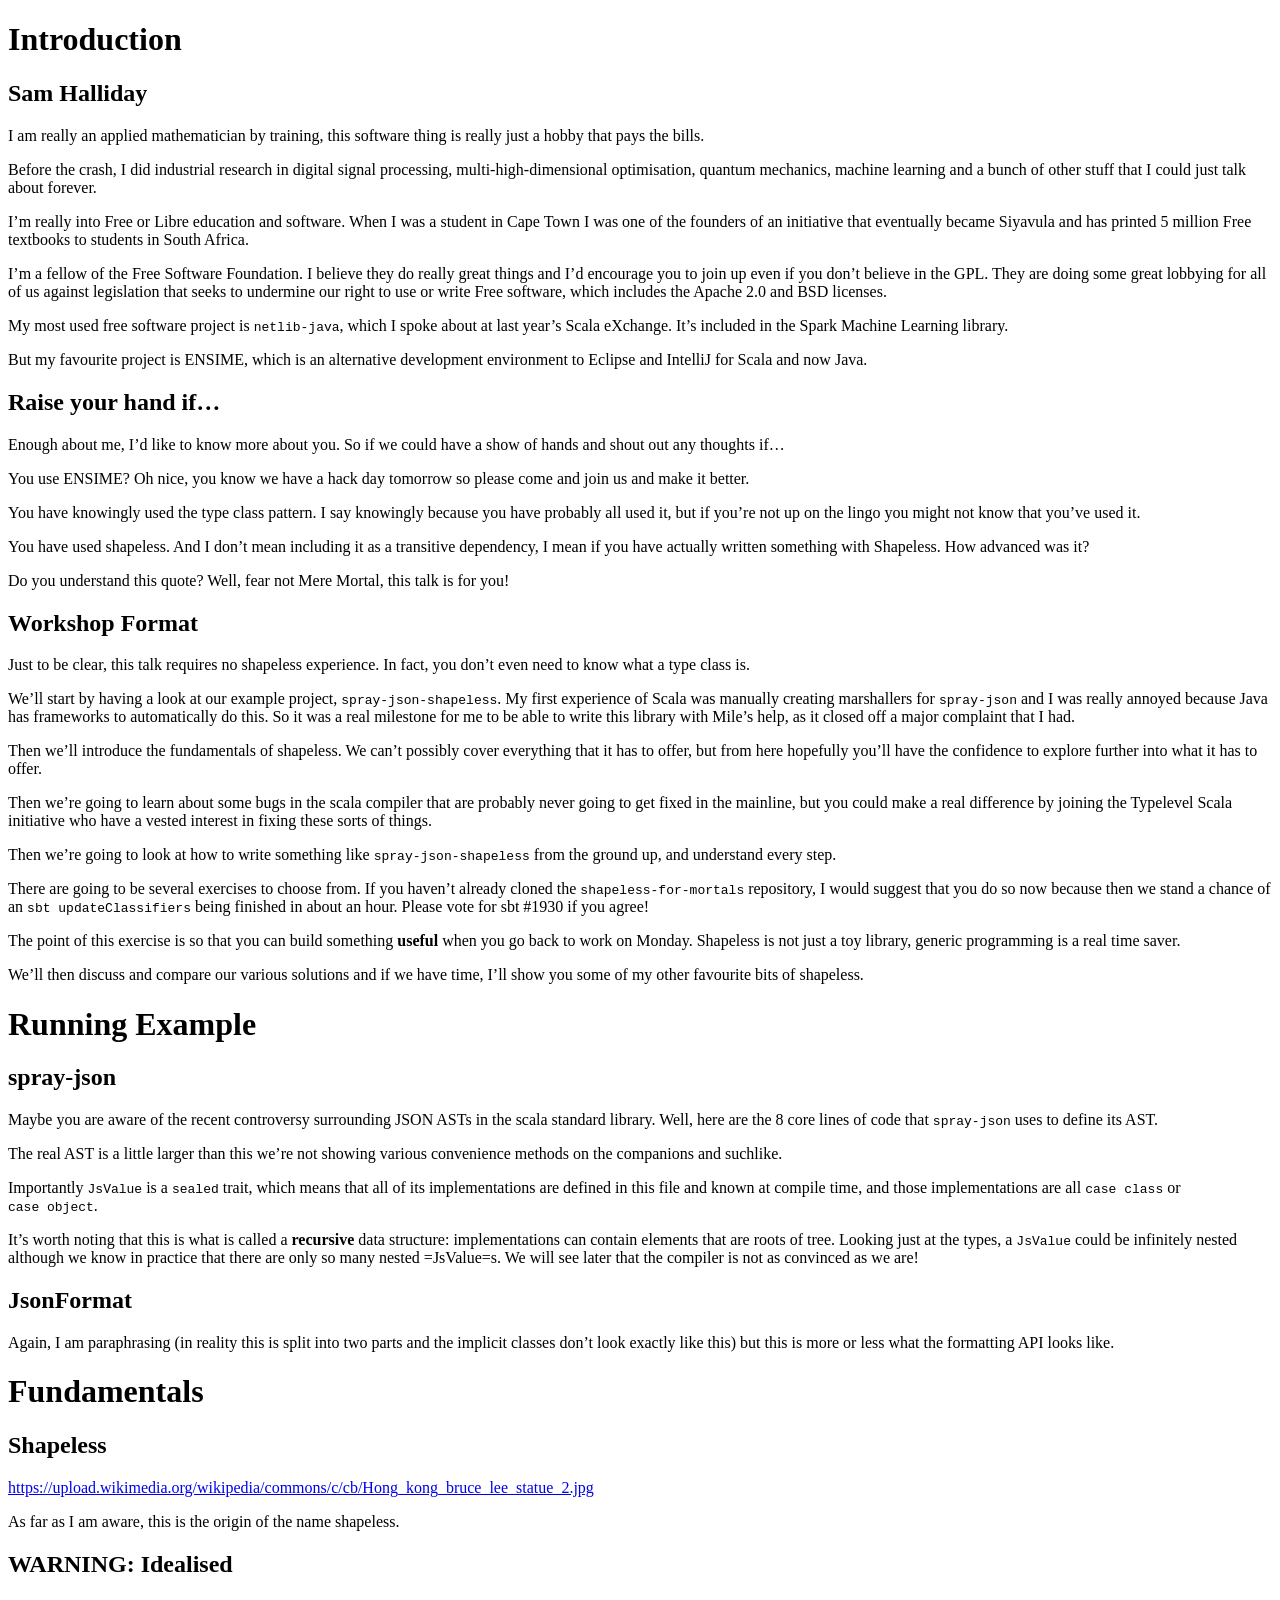
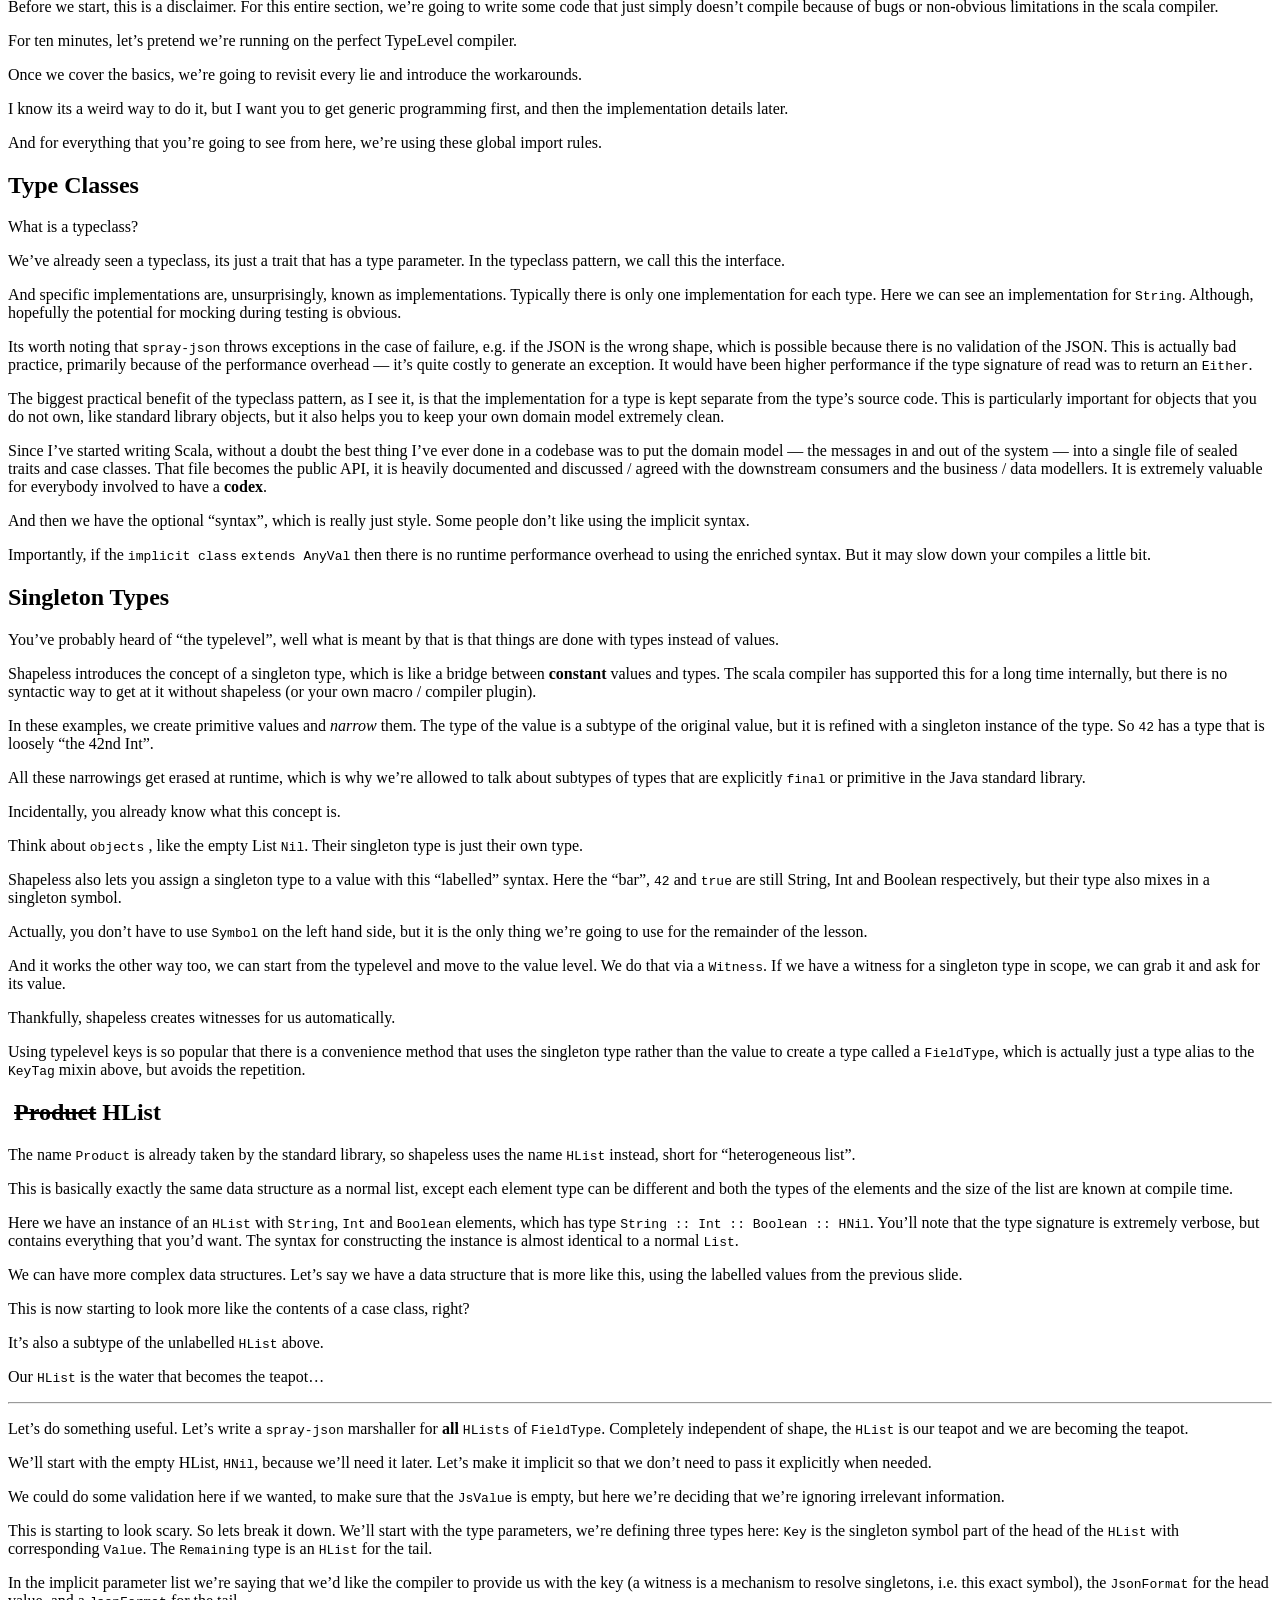
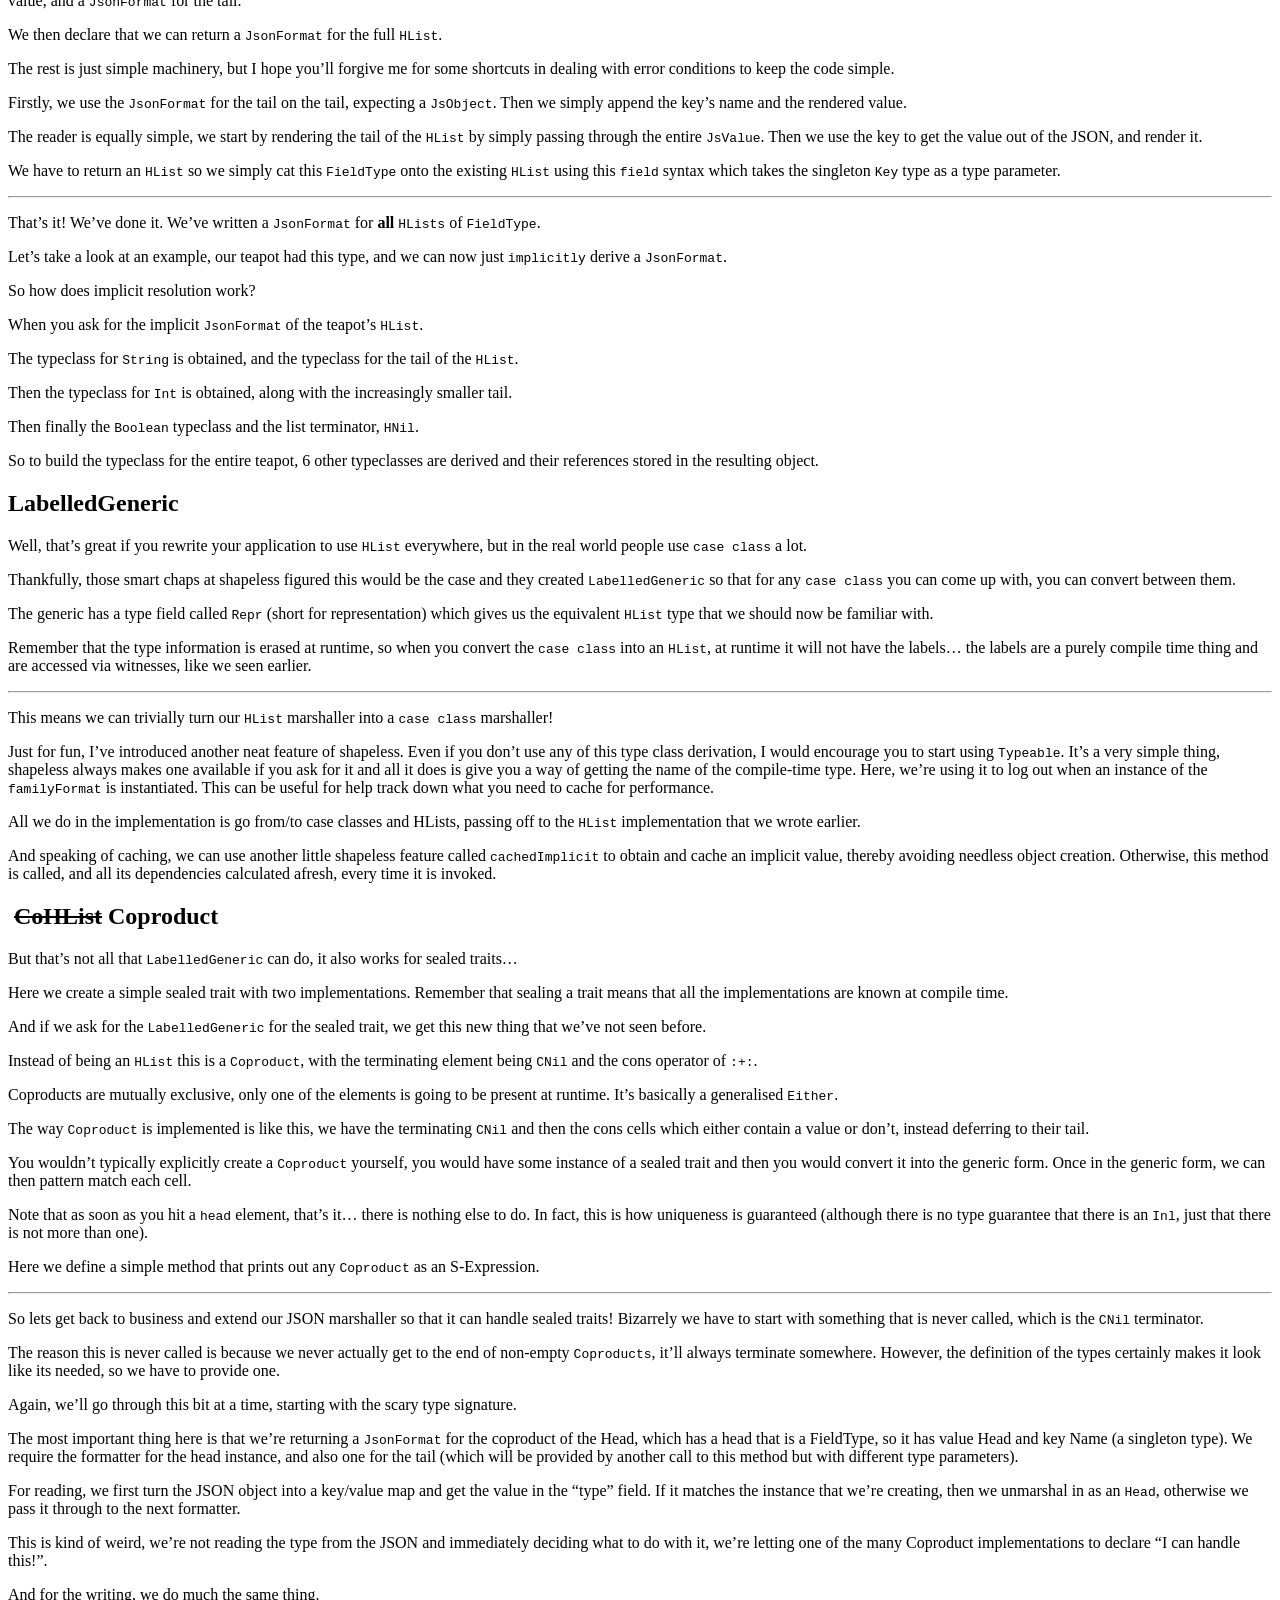
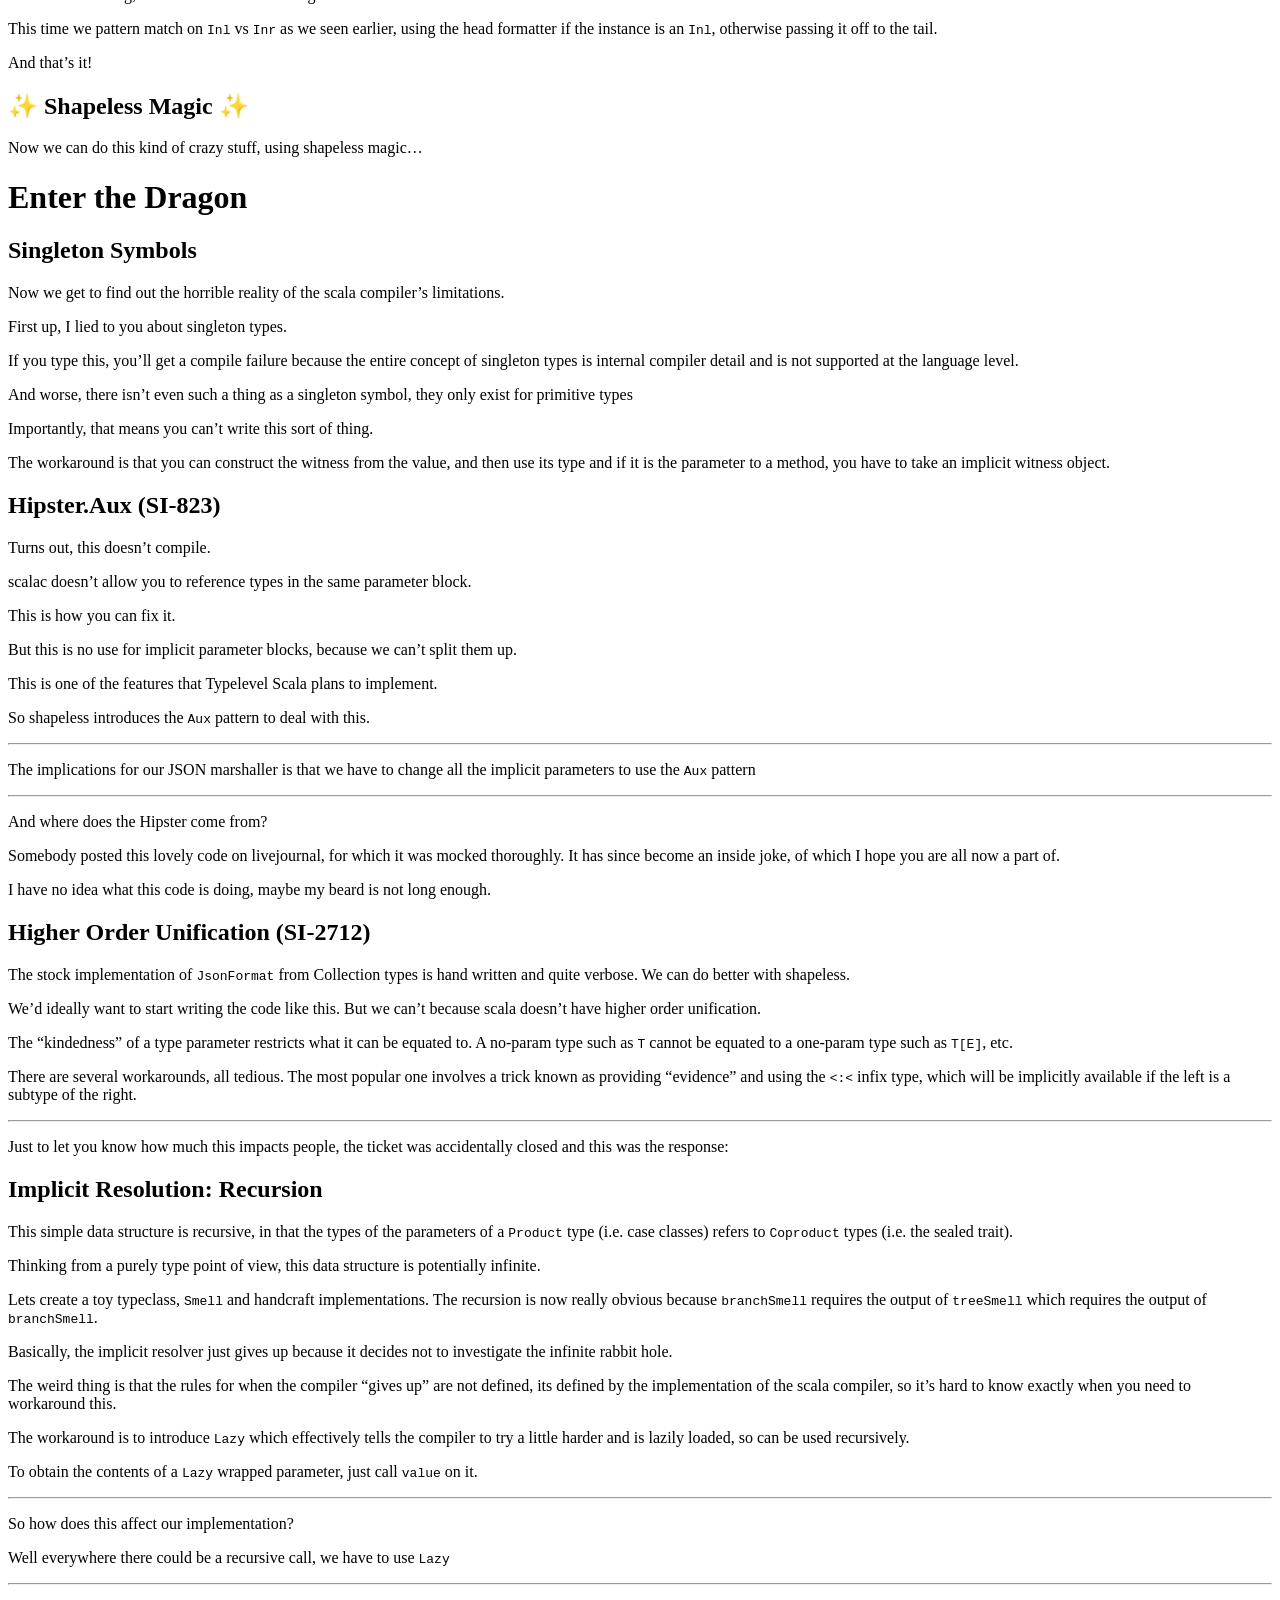
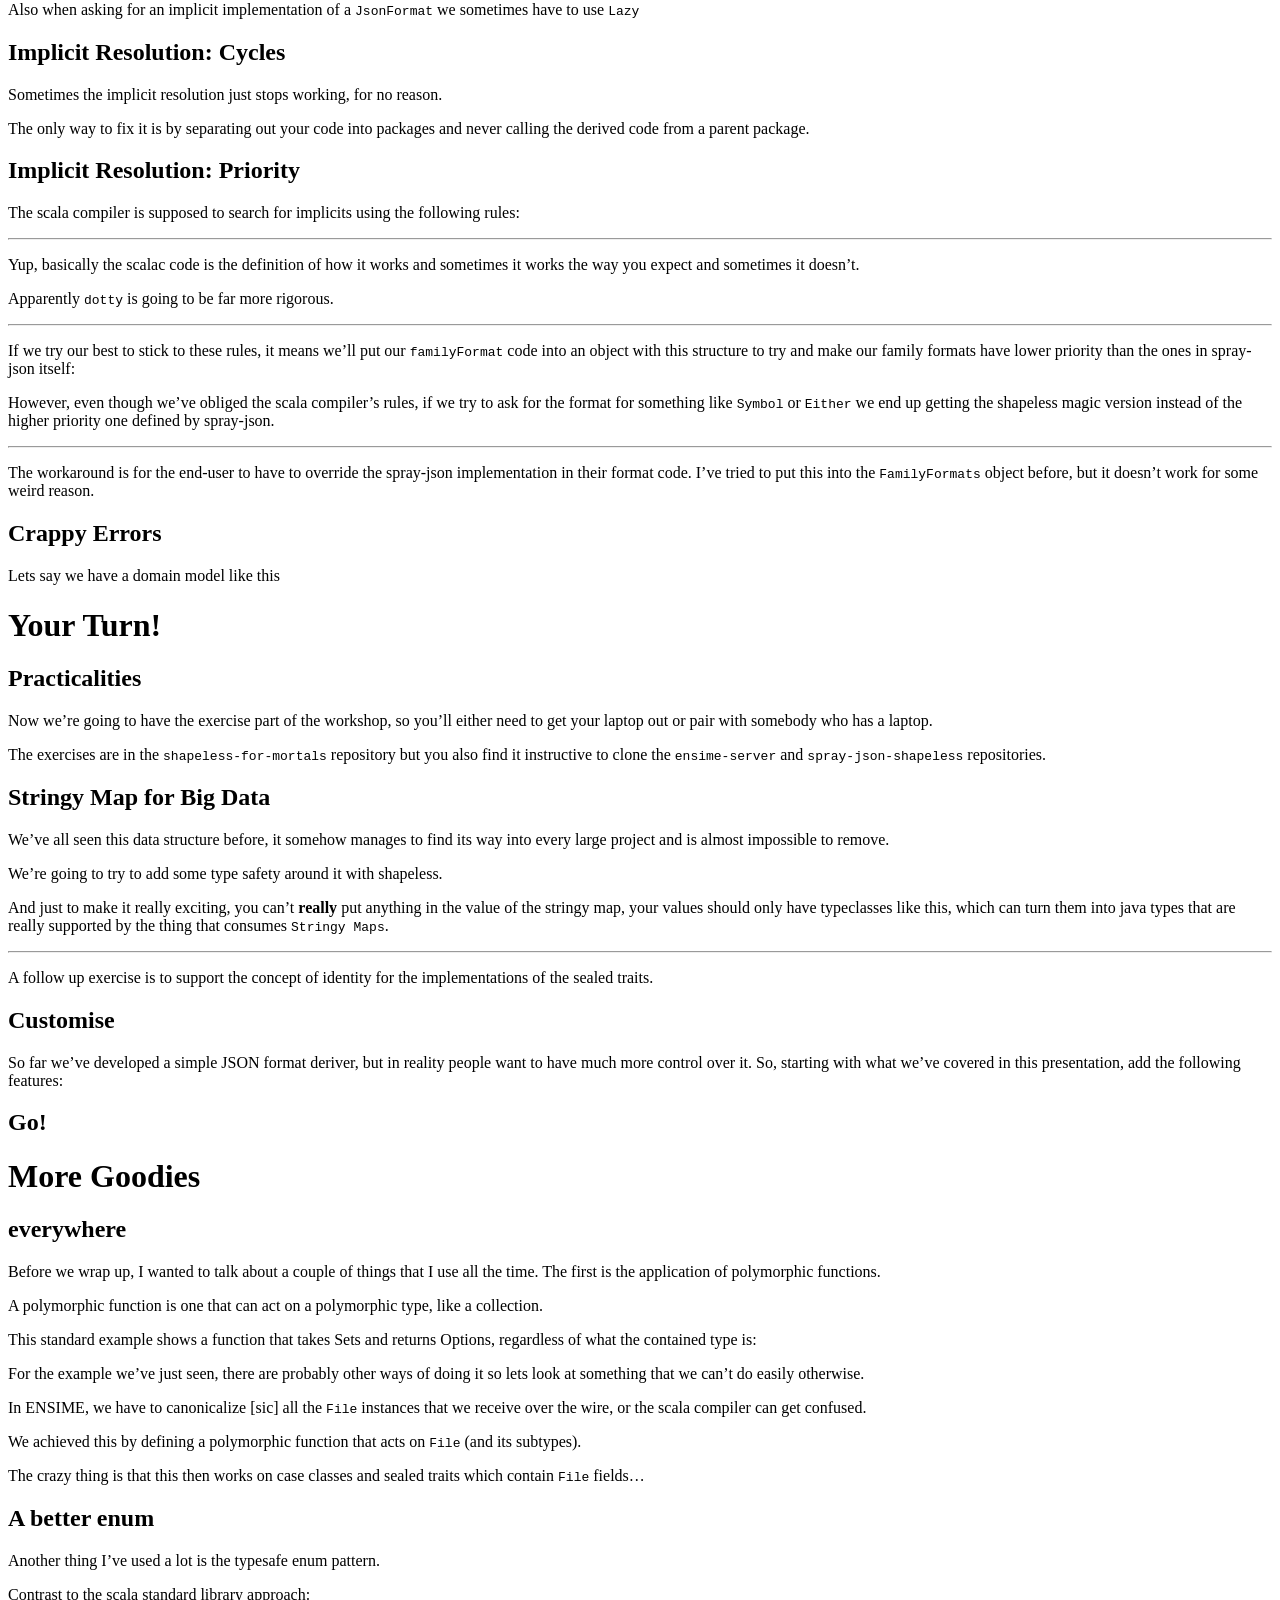
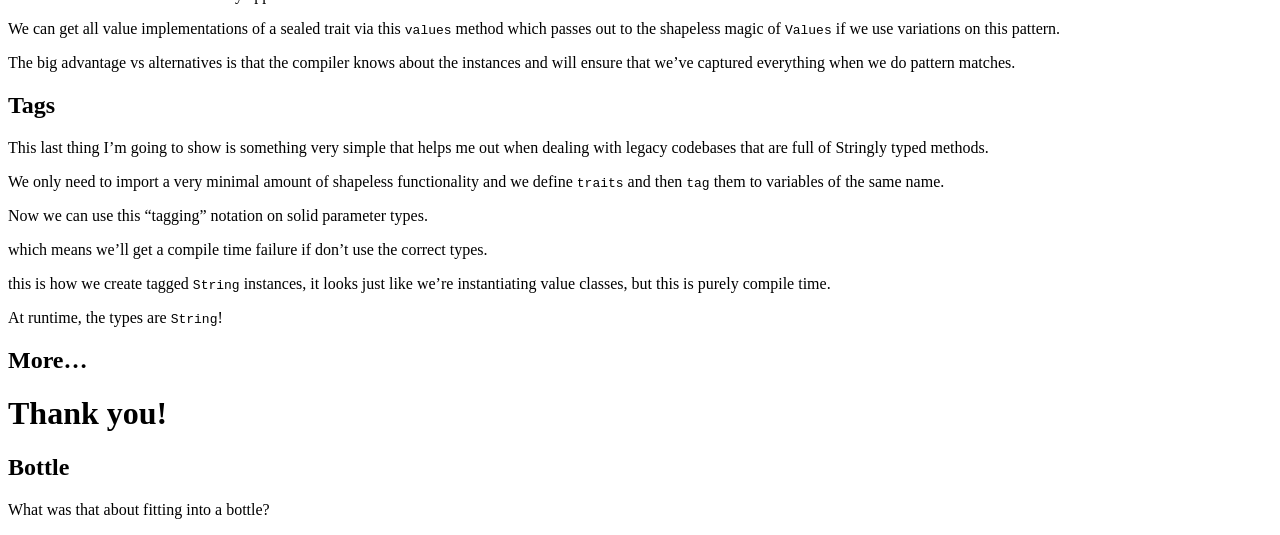
<file: scalax-shapeless-mortals-notes.html>
<!DOCTYPE html PUBLIC "-//W3C//DTD XHTML 1.0 Transitional//EN" "http://www.w3.org/TR/xhtml1/DTD/xhtml1-transitional.dtd">
<html xmlns="http://www.w3.org/1999/xhtml">
<head>
  <meta http-equiv="Content-Type" content="text/html; charset=utf-8" />
  <meta http-equiv="Content-Style-Type" content="text/css" />
  <meta name="generator" content="pandoc" />
  <meta name="author" content="Sam Halliday" />
  <title>Shapeless for Mortals</title>
  <style type="text/css">code{white-space: pre;}</style>
  <style type="text/css">
div.sourceCode { overflow-x: auto; }
table.sourceCode, tr.sourceCode, td.lineNumbers, td.sourceCode {
  margin: 0; padding: 0; vertical-align: baseline; border: none; }
table.sourceCode { width: 100%; line-height: 100%; }
td.lineNumbers { text-align: right; padding-right: 4px; padding-left: 4px; background-color: #dddddd; }
td.sourceCode { padding-left: 5px; }
code > span.kw { font-weight: bold; } /* Keyword */
code > span.dt { color: #800000; } /* DataType */
code > span.dv { color: #0000ff; } /* DecVal */
code > span.bn { color: #0000ff; } /* BaseN */
code > span.fl { color: #800080; } /* Float */
code > span.ch { color: #ff00ff; } /* Char */
code > span.st { color: #dd0000; } /* String */
code > span.co { color: #808080; font-style: italic; } /* Comment */
code > span.al { color: #00ff00; font-weight: bold; } /* Alert */
code > span.fu { color: #000080; } /* Function */
code > span.er { color: #ff0000; font-weight: bold; } /* Error */
code > span.wa { color: #ff0000; font-weight: bold; } /* Warning */
code > span.cn { color: #000000; } /* Constant */
code > span.sc { color: #ff00ff; } /* SpecialChar */
code > span.vs { color: #dd0000; } /* VerbatimString */
code > span.ss { color: #dd0000; } /* SpecialString */
code > span.im { } /* Import */
code > span.va { } /* Variable */
code > span.cf { } /* ControlFlow */
code > span.op { } /* Operator */
code > span.bu { } /* BuiltIn */
code > span.ex { } /* Extension */
code > span.pp { font-weight: bold; } /* Preprocessor */
code > span.at { } /* Attribute */
code > span.do { color: #808080; font-style: italic; } /* Documentation */
code > span.an { color: #808080; font-weight: bold; font-style: italic; } /* Annotation */
code > span.cv { color: #808080; font-weight: bold; font-style: italic; } /* CommentVar */
code > span.in { color: #808080; font-weight: bold; font-style: italic; } /* Information */
  </style>
</head>
<body>
<div id="header">
<h1 class="title">Shapeless for Mortals</h1>
<h2 class="author">Sam Halliday</h2>
<h3 class="date">Scala eXchange 2015</h3>
</div>
<h1 id="introduction">Introduction</h1>
<h2 id="sam-halliday-fommil">Sam Halliday <code>@fommil</code></h2>
<div class="notes">
<p>I am really an applied mathematician by training, this software thing is really just a hobby that pays the bills.</p>
<p>Before the crash, I did industrial research in digital signal processing, multi-high-dimensional optimisation, quantum mechanics, machine learning and a bunch of other stuff that I could just talk about forever.</p>
<p>I’m really into Free or Libre education and software. When I was a student in Cape Town I was one of the founders of an initiative that eventually became Siyavula and has printed 5 million Free textbooks to students in South Africa.</p>
<p>I’m a fellow of the Free Software Foundation. I believe they do really great things and I’d encourage you to join up even if you don’t believe in the GPL. They are doing some great lobbying for all of us against legislation that seeks to undermine our right to use or write Free software, which includes the Apache 2.0 and BSD licenses.</p>
<p>My most used free software project is <code>netlib-java</code>, which I spoke about at last year’s Scala eXchange. It’s included in the Spark Machine Learning library.</p>
<p>But my favourite project is ENSIME, which is an alternative development environment to Eclipse and IntelliJ for Scala and now Java.</p>
</div>
<ul>
<li>Chartered Mathematician
<ul>
<li>DSP, optimisation, quantum, machine learning, etc</li>
</ul></li>
<li>Free (Libre) Education and Software
<ul>
<li>5mil textbooks in South Africa (Siyavula)</li>
<li>FSF Fellow (they fight for BSD / Apache too!)</li>
<li><code>netlib-java</code> (underpinning Spark ML)</li>
<li>ENSIME core developer</li>
</ul></li>
</ul>
<h2 id="raise-your-hand-if">Raise your hand if…</h2>
<div class="notes">
<p>Enough about me, I’d like to know more about you. So if we could have a show of hands and shout out any thoughts if…</p>
<p>You use ENSIME? Oh nice, you know we have a hack day tomorrow so please come and join us and make it better.</p>
<p>You have knowingly used the type class pattern. I say knowingly because you have probably all used it, but if you’re not up on the lingo you might not know that you’ve used it.</p>
<p>You have used shapeless. And I don’t mean including it as a transitive dependency, I mean if you have actually written something with Shapeless. How advanced was it?</p>
<p>Do you understand this quote? Well, fear not Mere Mortal, this talk is for you!</p>
</div>
<ul>
<li>you use ENSIME
<ul>
<li>hack day tomorrow!</li>
</ul></li>
<li>you have knowingly used the type class pattern</li>
<li>you have used Shapeless
<ul>
<li>experienced users, see me after class</li>
</ul></li>
<li>you understand:
<ul>
<li>“<em>A free monad is a free object relative to a forgetful functor whose domain is a category of minds.</em>”</li>
<li><strong>Mere Mortal</strong>, this talk is for you!</li>
</ul></li>
</ul>
<h2 id="workshop-format">Workshop Format</h2>
<div class="notes">
<p>Just to be clear, this talk requires no shapeless experience. In fact, you don’t even need to know what a type class is.</p>
<p>We’ll start by having a look at our example project, <code>spray-json-shapeless</code>. My first experience of Scala was manually creating marshallers for <code>spray-json</code> and I was really annoyed because Java has frameworks to automatically do this. So it was a real milestone for me to be able to write this library with Mile’s help, as it closed off a major complaint that I had.</p>
<p>Then we’ll introduce the fundamentals of shapeless. We can’t possibly cover everything that it has to offer, but from here hopefully you’ll have the confidence to explore further into what it has to offer.</p>
<p>Then we’re going to learn about some bugs in the scala compiler that are probably never going to get fixed in the mainline, but you could make a real difference by joining the Typelevel Scala initiative who have a vested interest in fixing these sorts of things.</p>
<p>Then we’re going to look at how to write something like <code>spray-json-shapeless</code> from the ground up, and understand every step.</p>
<p>There are going to be several exercises to choose from. If you haven’t already cloned the <code>shapeless-for-mortals</code> repository, I would suggest that you do so now because then we stand a chance of an <code>sbt updateClassifiers</code> being finished in about an hour. Please vote for sbt #1930 if you agree!</p>
<p>The point of this exercise is so that you can build something <strong>useful</strong> when you go back to work on Monday. Shapeless is not just a toy library, generic programming is a real time saver.</p>
<p>We’ll then discuss and compare our various solutions and if we have time, I’ll show you some of my other favourite bits of shapeless.</p>
</div>
<p><strong>No shapeless experience required</strong></p>
<ol>
<li>Running example: <code>spray-json</code>
<ul>
<li><a href="https://github.com/spray/spray-json" class="uri">https://github.com/spray/spray-json</a></li>
<li><a href="https://github.com/fommil/spray-json-shapeless" class="uri">https://github.com/fommil/spray-json-shapeless</a></li>
</ul></li>
<li>Shapeless fundamentals</li>
<li><code>scala-compiler</code> workarounds
<ul>
<li><a href="https://github.com/typelevel/scala" class="uri">https://github.com/typelevel/scala</a></li>
</ul></li>
<li><code>spray-json-shapeless</code> step by step</li>
<li>Exercise!
<ul>
<li><a href="https://github.com/fommil/shapeless-for-mortals" class="uri">https://github.com/fommil/shapeless-for-mortals</a></li>
</ul></li>
<li>Discuss solutions</li>
<li>More shapeless</li>
</ol>
<h1 id="running-example">Running Example</h1>
<h2 id="spray-json">spray-json</h2>
<div class="notes">
<p>Maybe you are aware of the recent controversy surrounding JSON ASTs in the scala standard library. Well, here are the 8 core lines of code that <code>spray-json</code> uses to define its AST.</p>
<p>The real AST is a little larger than this we’re not showing various convenience methods on the companions and suchlike.</p>
<p>Importantly <code>JsValue</code> is a <code>sealed</code> trait, which means that all of its implementations are defined in this file and known at compile time, and those implementations are all <code>case class</code> or <code>case object</code>.</p>
<p>It’s worth noting that this is what is called a <strong>recursive</strong> data structure: implementations can contain elements that are roots of tree. Looking just at the types, a <code>JsValue</code> could be infinitely nested although we know in practice that there are only so many nested =JsValue=s. We will see later that the compiler is not as convinced as we are!</p>
</div>
<div class="sourceCode"><pre class="sourceCode scala"><code class="sourceCode scala"><span class="co">// note &quot;sealed&quot;</span>
<span class="kw">sealed</span> <span class="kw">abstract</span> <span class="kw">class</span> JsValue

<span class="co">// note case classes or case objects</span>
<span class="co">// note recursive types</span>
<span class="kw">case</span> <span class="kw">class</span> <span class="fu">JsObject</span>(fields: Map[String, JsValue]) <span class="kw">extends</span> JsValue
<span class="kw">case</span> <span class="kw">class</span> <span class="fu">JsArray</span>(elements: Vector[JsValue]) <span class="kw">extends</span> JsValue
<span class="kw">case</span> <span class="kw">class</span> <span class="fu">JsString</span>(value: String) <span class="kw">extends</span> JsValue
<span class="kw">case</span> <span class="kw">class</span> <span class="fu">JsNumber</span>(value: BigDecimal) <span class="kw">extends</span> JsValue

<span class="kw">sealed</span> <span class="kw">trait</span> JsBoolean <span class="kw">extends</span> JsValue
<span class="kw">case</span> <span class="kw">object</span> JsTrue <span class="kw">extends</span> JsBoolean
<span class="kw">case</span> <span class="kw">object</span> JsFalse <span class="kw">extends</span> JsBoolean

<span class="kw">case</span> <span class="kw">object</span> JsNull <span class="kw">extends</span> JsValue</code></pre></div>
<h2 id="jsonformat">JsonFormat</h2>
<div class="notes">
<p>Again, I am paraphrasing (in reality this is split into two parts and the implicit classes don’t look exactly like this) but this is more or less what the formatting API looks like.</p>
</div>
<div class="sourceCode"><pre class="sourceCode scala"><code class="sourceCode scala">@<span class="fu">implicitNotFound</span>(msg = <span class="st">&quot;Cannot find JsonFormat type class for ${T}&quot;</span>)
<span class="kw">trait</span> JsonFormat[T] {
  <span class="kw">def</span> <span class="fu">read</span>(json: JsValue): T
  <span class="kw">def</span> <span class="fu">write</span>(obj: T): JsValue
}

<span class="kw">implicit</span> <span class="kw">class</span> EnrichedAny[T](any: T) {
  <span class="kw">def</span> <span class="fu">toJson</span>(<span class="kw">implicit</span> f: JsonFormat[T]): JsValue = f.<span class="fu">write</span>(any)
}

<span class="kw">implicit</span> <span class="kw">class</span> <span class="fu">EnrichedJsValue</span>(v: JsValue) {
  <span class="kw">def</span> convertTo[T](<span class="kw">implicit</span> f: JsonFormat[T]): T = f.<span class="fu">read</span>(v)
}</code></pre></div>
<h1 id="fundamentals">Fundamentals</h1>
<h2 id="shapeless">Shapeless</h2>
<script type="text/javascript">
document.getElementById('shapeless').setAttribute("data-background-image", "./images/brucelee.jpg");
</script>

<div class="notes">
<p><a href="https://upload.wikimedia.org/wikipedia/commons/c/cb/Hong_kong_bruce_lee_statue_2.jpg" class="uri">https://upload.wikimedia.org/wikipedia/commons/c/cb/Hong_kong_bruce_lee_statue_2.jpg</a></p>
<p>As far as I am aware, this is the origin of the name shapeless.</p>
</div>
<p>“Empty your mind, be formless.<br />
<strong>Shapeless</strong>, like water.<br />
If you put water into a cup, it becomes the cup.<br />
If you put water into a bottle, it becomes the bottle.<br />
If you put water into a teapot, it becomes the teapot.<br />
Water can flow and it can crash.<br />
Become like water my friend.&quot;<br />
– Bruce Lee</p>
<h2 id="warning-idealised">WARNING: Idealised</h2>
<div class="notes">
<p>Before we start, this is a disclaimer. For this entire section, we’re going to write some code that just simply doesn’t compile because of bugs or non-obvious limitations in the scala compiler.</p>
<p>For ten minutes, let’s pretend we’re running on the perfect TypeLevel compiler.</p>
<p>Once we cover the basics, we’re going to revisit every lie and introduce the workarounds.</p>
<p>I know its a weird way to do it, but I want you to get generic programming first, and then the implementation details later.</p>
</div>
<ul>
<li>some code does <strong>not</strong> compile</li>
<li>bugs / limitations of <code>scala-compiler</code></li>
<li>for 10 mins, we’re running TypeLevel <code>scalac</code> 3.0</li>
<li>coming next: workarounds</li>
</ul>
<p>. . .</p>
<div class="notes">
<p>And for everything that you’re going to see from here, we’re using these global import rules.</p>
</div>
<div class="sourceCode"><pre class="sourceCode scala"><code class="sourceCode scala">
<span class="kw">import</span> shapeless.<span class="fu">_</span>, labelled.<span class="fu">_</span>, syntax.<span class="fu">singleton</span>.<span class="fu">_</span>
</code></pre></div>
<h2 id="type-classes">Type Classes</h2>
<div class="notes">
<p>What is a typeclass?</p>
<p>We’ve already seen a typeclass, its just a trait that has a type parameter. In the typeclass pattern, we call this the interface.</p>
</div>
<div class="sourceCode"><pre class="sourceCode scala"><code class="sourceCode scala"><span class="kw">trait</span> JsonFormat[T] {
  <span class="kw">def</span> <span class="fu">read</span>(json: JsValue): T
  <span class="kw">def</span> <span class="fu">write</span>(obj: T): JsValue
}</code></pre></div>
<p>. . .</p>
<div class="notes">
<p>And specific implementations are, unsurprisingly, known as implementations. Typically there is only one implementation for each type. Here we can see an implementation for <code>String</code>. Although, hopefully the potential for mocking during testing is obvious.</p>
<p>Its worth noting that <code>spray-json</code> throws exceptions in the case of failure, e.g. if the JSON is the wrong shape, which is possible because there is no validation of the JSON. This is actually bad practice, primarily because of the performance overhead — it’s quite costly to generate an exception. It would have been higher performance if the type signature of read was to return an <code>Either</code>.</p>
<p>The biggest practical benefit of the typeclass pattern, as I see it, is that the implementation for a type is kept separate from the type’s source code. This is particularly important for objects that you do not own, like standard library objects, but it also helps you to keep your own domain model extremely clean.</p>
<p>Since I’ve started writing Scala, without a doubt the best thing I’ve ever done in a codebase was to put the domain model — the messages in and out of the system — into a single file of sealed traits and case classes. That file becomes the public API, it is heavily documented and discussed / agreed with the downstream consumers and the business / data modellers. It is extremely valuable for everybody involved to have a <strong>codex</strong>.</p>
</div>
<div class="sourceCode"><pre class="sourceCode scala"><code class="sourceCode scala"><span class="kw">implicit</span> <span class="kw">object</span> StringJsonFormat <span class="kw">extends</span> JsonFormat[String] {
  <span class="kw">def</span> <span class="fu">read</span>(value: JsValue) = value <span class="kw">match</span> {
    <span class="kw">case</span> <span class="fu">JsString</span>(x) =&gt; x
    <span class="kw">case</span> other =&gt; <span class="kw">throw</span> <span class="kw">new</span> <span class="fu">DeserializationError</span>(other) <span class="co">// sic</span>
  } <span class="co">// Either[String, T]</span>
  <span class="kw">def</span> <span class="fu">write</span>(x: String) = <span class="fu">JsString</span>(x)
}</code></pre></div>
<p>. . .</p>
<div class="notes">
<p>And then we have the optional “syntax”, which is really just style. Some people don’t like using the implicit syntax.</p>
<p>Importantly, if the <code>implicit class</code> <code>extends AnyVal</code> then there is no runtime performance overhead to using the enriched syntax. But it may slow down your compiles a little bit.</p>
</div>
<div class="sourceCode"><pre class="sourceCode scala"><code class="sourceCode scala"><span class="kw">implicit</span> <span class="kw">class</span> EnrichedAny[T](<span class="kw">val</span> any: T) <span class="kw">extends</span> AnyVal {
  <span class="kw">def</span> <span class="fu">toJson</span>(<span class="kw">implicit</span> f: JsonFormat[T]): JsValue = f.<span class="fu">write</span>(any)
}

<span class="kw">implicit</span> <span class="kw">class</span> <span class="fu">EnrichedJsValue</span>(<span class="kw">val</span> v: JsValue) <span class="kw">extends</span> AnyVal {
  <span class="kw">def</span> convertTo[T](<span class="kw">implicit</span> f: JsonFormat[T]): T = f.<span class="fu">read</span>(v)
}</code></pre></div>
<h2 id="singleton-types">Singleton Types</h2>
<div class="notes">
<p>You’ve probably heard of “the typelevel”, well what is meant by that is that things are done with types instead of values.</p>
<p>Shapeless introduces the concept of a singleton type, which is like a bridge between <strong>constant</strong> values and types. The scala compiler has supported this for a long time internally, but there is no syntactic way to get at it without shapeless (or your own macro / compiler plugin).</p>
<p>In these examples, we create primitive values and <em>narrow</em> them. The type of the value is a subtype of the original value, but it is refined with a singleton instance of the type. So <code>42</code> has a type that is loosely “the 42nd Int”.</p>
<p>All these narrowings get erased at runtime, which is why we’re allowed to talk about subtypes of types that are explicitly <code>final</code> or primitive in the Java standard library.</p>
</div>
<div class="sourceCode"><pre class="sourceCode scala"><code class="sourceCode scala"><span class="st">&quot;bar&quot;</span>.<span class="fu">narrow</span> : String(<span class="st">&quot;bar&quot;</span>) <span class="co">// &lt;: String</span>
<span class="fl">42.</span>narrow    : Int(<span class="dv">42</span>)       <span class="co">// &lt;: Int</span>
&#39;foo.<span class="fu">narrow</span>  : Symbol(&#39;foo)  <span class="co">// &lt;: Symbol</span>
<span class="kw">true</span>.<span class="fu">narrow</span>  : Boolean(<span class="kw">true</span>) <span class="co">// &lt;: Boolean</span></code></pre></div>
<p>. . .</p>
<div class="notes">
<p>Incidentally, you already know what this concept is.</p>
<p>Think about <code>objects</code> , like the empty List <code>Nil</code>. Their singleton type is just their own type.</p>
</div>
<div class="sourceCode"><pre class="sourceCode scala"><code class="sourceCode scala">Nil.<span class="fu">narrow</span>   : Nil.<span class="fu">type</span></code></pre></div>
<p>. . .</p>
<div class="notes">
<p>Shapeless also lets you assign a singleton type to a value with this “labelled” syntax. Here the “bar”, <code>42</code> and <code>true</code> are still String, Int and Boolean respectively, but their type also mixes in a singleton symbol.</p>
<p>Actually, you don’t have to use <code>Symbol</code> on the left hand side, but it is the only thing we’re going to use for the remainder of the lesson.</p>
</div>
<div class="sourceCode"><pre class="sourceCode scala"><code class="sourceCode scala">&#39;a -&gt;&gt; <span class="st">&quot;bar&quot;</span> : String  <span class="kw">with</span> KeyTag[Symbol(&#39;a), String]
&#39;b -&gt;&gt; <span class="dv">42</span>    : Int     <span class="kw">with</span> KeyTag[Symbol(&#39;b), Int]
&#39;c -&gt;&gt; <span class="kw">true</span>  : Boolean <span class="kw">with</span> KeyTag[Symbol(&#39;c), Boolean]</code></pre></div>
<p>. . .</p>
<div class="notes">
<p>And it works the other way too, we can start from the typelevel and move to the value level. We do that via a <code>Witness</code>. If we have a witness for a singleton type in scope, we can grab it and ask for its value.</p>
<p>Thankfully, shapeless creates witnesses for us automatically.</p>
</div>
<div class="sourceCode"><pre class="sourceCode scala"><code class="sourceCode scala"><span class="kw">val</span> foo    = implicitly[Witness[String(<span class="st">&quot;foo&quot;</span>)]].<span class="fu">value</span>  : String(<span class="st">&quot;foo&quot;</span>)
<span class="kw">val</span> answer = implicitly[Witness[Int(<span class="dv">42</span>]]].<span class="fu">value</span>        : Int(<span class="dv">42</span>)</code></pre></div>
<p>. . .</p>
<div class="notes">
<p>Using typelevel keys is so popular that there is a convenience method that uses the singleton type rather than the value to create a type called a <code>FieldType</code>, which is actually just a type alias to the <code>KeyTag</code> mixin above, but avoids the repetition.</p>
</div>
<div class="sourceCode"><pre class="sourceCode scala"><code class="sourceCode scala">field[Symbol(&#39;a)](<span class="st">&quot;bar&quot;</span>) : FieldType[Symbol(&#39;a), String]  <span class="co">// &lt;: String</span>
field[Symbol(&#39;b)](<span class="dv">42</span>)    : FieldType[Symbol(&#39;b), Int]     <span class="co">// &lt;: Int</span>
field[Symbol(&#39;c)](<span class="kw">true</span>)  : FieldType[Symbol(&#39;c), Boolean] <span class="co">// &lt;: Boolean</span></code></pre></div>
<h2 id="product-hlist">​ <del>Product</del> HList</h2>
<div class="notes">
<p>The name <code>Product</code> is already taken by the standard library, so shapeless uses the name <code>HList</code> instead, short for “heterogeneous list”.</p>
<p>This is basically exactly the same data structure as a normal list, except each element type can be different and both the types of the elements and the size of the list are known at compile time.</p>
<p>Here we have an instance of an <code>HList</code> with <code>String</code>, <code>Int</code> and <code>Boolean</code> elements, which has type <code>String :: Int :: Boolean :: HNil</code>. You’ll note that the type signature is extremely verbose, but contains everything that you’d want. The syntax for constructing the instance is almost identical to a normal <code>List</code>.</p>
</div>
<div class="sourceCode"><pre class="sourceCode scala"><code class="sourceCode scala"><span class="st">&quot;hello&quot;</span> :: <span class="dv">13</span> :: <span class="kw">true</span> :: HNil
                              : String :: Int :: Boolean :: HNil</code></pre></div>
<p>. . .</p>
<div class="notes">
<p>We can have more complex data structures. Let’s say we have a data structure that is more like this, using the labelled values from the previous slide.</p>
<p>This is now starting to look more like the contents of a case class, right?</p>
<p>It’s also a subtype of the unlabelled <code>HList</code> above.</p>
</div>
<div class="sourceCode"><pre class="sourceCode scala"><code class="sourceCode scala">(&#39;a -&gt;&gt; <span class="st">&quot;hello&quot;</span>) :: (&#39;b -&gt;&gt; <span class="dv">13</span>) :: (&#39;c -&gt;&gt; <span class="kw">true</span>) :: HNil
                              : FieldType[Symbol(&#39;a), String] ::
                                FieldType[Symbol(&#39;b), Int] ::
                                FieldType[Symbol(&#39;c), Boolean] ::
                                HNil
                          <span class="co">// &lt;: String :: Int :: Boolean :: HNil</span></code></pre></div>
<p>. . .</p>
<div class="notes">
<p>Our <code>HList</code> is the water that becomes the teapot…</p>
</div>
<div class="sourceCode"><pre class="sourceCode scala"><code class="sourceCode scala"><span class="kw">case</span> <span class="kw">class</span> <span class="fu">Teapot</span>(a: String, b: Int, c: Boolean)</code></pre></div>
<hr />
<div class="notes">
<p>Let’s do something useful. Let’s write a <code>spray-json</code> marshaller for <strong>all</strong> <code>HLists</code> of <code>FieldType</code>. Completely independent of shape, the <code>HList</code> is our teapot and we are becoming the teapot.</p>
<p>We’ll start with the empty HList, <code>HNil</code>, because we’ll need it later. Let’s make it implicit so that we don’t need to pass it explicitly when needed.</p>
<p>We could do some validation here if we wanted, to make sure that the <code>JsValue</code> is empty, but here we’re deciding that we’re ignoring irrelevant information.</p>
</div>
<div class="sourceCode"><pre class="sourceCode scala"><code class="sourceCode scala"><span class="kw">implicit</span> <span class="kw">object</span> HNilFormat <span class="kw">extends</span> JsonFormat[HNil] {
  <span class="kw">def</span> <span class="fu">read</span>(j: JsValue) = HNil
  <span class="kw">def</span> <span class="fu">write</span>(n: HNil) = <span class="fu">JsObject</span>()
}</code></pre></div>
<p>. . .</p>
<div class="notes">
<p>This is starting to look scary. So lets break it down. We’ll start with the type parameters, we’re defining three types here: <code>Key</code> is the singleton symbol part of the head of the <code>HList</code> with corresponding <code>Value</code>. The <code>Remaining</code> type is an <code>HList</code> for the tail.</p>
<p>In the implicit parameter list we’re saying that we’d like the compiler to provide us with the key (a witness is a mechanism to resolve singletons, i.e. this exact symbol), the <code>JsonFormat</code> for the head value, and a <code>JsonFormat</code> for the tail.</p>
<p>We then declare that we can return a <code>JsonFormat</code> for the full <code>HList</code>.</p>
</div>
<div class="sourceCode"><pre class="sourceCode scala"><code class="sourceCode scala"><span class="kw">implicit</span> <span class="kw">def</span> hListFormat[Key &lt;: Symbol, Value, Remaining &lt;: HList](
  <span class="kw">implicit</span>
  key: Witness[Key],
  jfh: JsonFormat[Value],
  jft: JsonFormat[Remaining]
): JsonFormat[FieldType[Key, Value] :: Remaining] = <span class="kw">new</span> JsonFormat {</code></pre></div>
<p>. . .</p>
<div class="notes">
<p>The rest is just simple machinery, but I hope you’ll forgive me for some shortcuts in dealing with error conditions to keep the code simple.</p>
<p>Firstly, we use the <code>JsonFormat</code> for the tail on the tail, expecting a <code>JsObject</code>. Then we simply append the key’s name and the rendered value.</p>
</div>
<div class="sourceCode"><pre class="sourceCode scala"><code class="sourceCode scala">  <span class="kw">def</span> <span class="fu">write</span>(hlist: FieldType[Key, Value] :: Remaining) =
    jft.<span class="fu">write</span>(hlist.<span class="fu">tail</span>).<span class="fu">asJsObject</span> :+
      (key.<span class="fu">value</span>.<span class="fu">name</span> -&gt; jfh.<span class="fu">write</span>(hlist.<span class="fu">head</span>))</code></pre></div>
<p>. . .</p>
<div class="notes">
<p>The reader is equally simple, we start by rendering the tail of the <code>HList</code> by simply passing through the entire <code>JsValue</code>. Then we use the key to get the value out of the JSON, and render it.</p>
<p>We have to return an <code>HList</code> so we simply cat this <code>FieldType</code> onto the existing <code>HList</code> using this <code>field</code> syntax which takes the singleton <code>Key</code> type as a type parameter.</p>
</div>
<div class="sourceCode"><pre class="sourceCode scala"><code class="sourceCode scala">  <span class="kw">def</span> <span class="fu">read</span>(json: JsValue) = {
     <span class="kw">val</span> fields = json.<span class="fu">asJsObject</span>.<span class="fu">fields</span>
     <span class="kw">val</span> head = jfh.<span class="fu">read</span>(<span class="fu">fields</span>(key.<span class="fu">value</span>.<span class="fu">name</span>))
     <span class="kw">val</span> tail = jft.<span class="fu">read</span>(json)
     field[Key](head) :: tail
  }
}</code></pre></div>
<hr />
<div class="notes">
<p>That’s it! We’ve done it. We’ve written a <code>JsonFormat</code> for <strong>all</strong> <code>HLists</code> of <code>FieldType</code>.</p>
<p>Let’s take a look at an example, our teapot had this type, and we can now just <code>implicitly</code> derive a <code>JsonFormat</code>.</p>
</div>
<div class="sourceCode"><pre class="sourceCode scala"><code class="sourceCode scala"><span class="kw">val</span> f = implicitly[JsonFormat[
          FieldType[Symbol(&#39;a), String] ::
          FieldType[Symbol(&#39;b), Int] ::
          FieldType[Symbol(&#39;c), Boolean] ::
          HNil]]

<span class="kw">val</span> teapot = (&#39;a -&gt;&gt; <span class="st">&quot;hello&quot;</span>) :: (&#39;b -&gt;&gt; <span class="dv">13</span>) :: (&#39;c -&gt;&gt; <span class="kw">true</span>) :: HNil
<span class="kw">val</span> expected = <span class="st">&quot;{&#39;a&#39;: &#39;hello&#39;, &#39;b&#39;: 13, &#39;c&#39;: true}&quot;</span>.<span class="fu">parseJson</span>

f.<span class="fu">write</span>(teapot) shouldBe expected
f.<span class="fu">read</span>(expected) shouldBe teapot </code></pre></div>
<p>. . .</p>
<div class="notes">
<p>So how does implicit resolution work?</p>
<p>When you ask for the implicit <code>JsonFormat</code> of the teapot’s <code>HList</code>.</p>
<p>The typeclass for <code>String</code> is obtained, and the typeclass for the tail of the <code>HList</code>.</p>
<p>Then the typeclass for <code>Int</code> is obtained, along with the increasingly smaller tail.</p>
<p>Then finally the <code>Boolean</code> typeclass and the list terminator, <code>HNil</code>.</p>
<p>So to build the typeclass for the entire teapot, 6 other typeclasses are derived and their references stored in the resulting object.</p>
</div>
<pre><code>=&gt; JsonFormat[String]
 + JsonFormat[FieldType[Symbol(&#39;b), Int] ::
              FieldType[Symbol(&#39;c), Boolean] ::
              HNil]
=&gt; JsonFormat[Int]
 + JsonFormat[FieldType[Symbol(&#39;c), Boolean] ::
              HNil]
=&gt; JsonFormat[Boolean]
 + JsonFormat[HNil]
</code></pre>
<h2 id="labelledgeneric">LabelledGeneric</h2>
<div class="notes">
<p>Well, that’s great if you rewrite your application to use <code>HList</code> everywhere, but in the real world people use <code>case class</code> a lot.</p>
</div>
<div class="sourceCode"><pre class="sourceCode scala"><code class="sourceCode scala"><span class="kw">val</span> hlist = (&#39;a -&gt;&gt; <span class="st">&quot;hello&quot;</span>) :: (&#39;b -&gt;&gt; <span class="dv">1</span>) :: (&#39;c -&gt;&gt; <span class="kw">true</span>) :: HNil</code></pre></div>
<p>. . .</p>
<div class="sourceCode"><pre class="sourceCode scala"><code class="sourceCode scala"><span class="kw">case</span> <span class="kw">class</span> <span class="fu">Teapot</span>(a: String, b: Int, c: Boolean)

<span class="kw">val</span> teapot = <span class="fu">Teapot</span>(<span class="st">&quot;hello&quot;</span>, <span class="dv">1</span>, <span class="kw">true</span>)</code></pre></div>
<p>. . .</p>
<div class="notes">
<p>Thankfully, those smart chaps at shapeless figured this would be the case and they created <code>LabelledGeneric</code> so that for any <code>case class</code> you can come up with, you can convert between them.</p>
<p>The generic has a type field called <code>Repr</code> (short for representation) which gives us the equivalent <code>HList</code> type that we should now be familiar with.</p>
<p>Remember that the type information is erased at runtime, so when you convert the <code>case class</code> into an <code>HList</code>, at runtime it will not have the labels… the labels are a purely compile time thing and are accessed via witnesses, like we seen earlier.</p>
</div>
<div class="sourceCode"><pre class="sourceCode scala"><code class="sourceCode scala"><span class="kw">val</span> generic = LabelledGeneric[Teapot]

generic.<span class="fu">Repr</span> : FieldType[Symbol(&#39;a), String] ::
               FieldType[Symbol(&#39;b), Int] ::
               FieldType[Symbol(&#39;c), Boolean] ::
               HNil

generic.<span class="fu">from</span>(hlist) shouldBe teapot

generic.<span class="fu">to</span>(teapot) shouldBe hlist</code></pre></div>
<hr />
<div class="notes">
<p>This means we can trivially turn our <code>HList</code> marshaller into a <code>case class</code> marshaller!</p>
<p>Just for fun, I’ve introduced another neat feature of shapeless. Even if you don’t use any of this type class derivation, I would encourage you to start using <code>Typeable</code>. It’s a very simple thing, shapeless always makes one available if you ask for it and all it does is give you a way of getting the name of the compile-time type. Here, we’re using it to log out when an instance of the <code>familyFormat</code> is instantiated. This can be useful for help track down what you need to cache for performance.</p>
<p>All we do in the implementation is go from/to case classes and HLists, passing off to the <code>HList</code> implementation that we wrote earlier.</p>
</div>
<div class="sourceCode"><pre class="sourceCode scala"><code class="sourceCode scala"><span class="kw">implicit</span> <span class="kw">def</span> familyFormat[T](
  <span class="kw">implicit</span>
  gen: LabelledGeneric[T],
  sg: JsonFormat[T.<span class="fu">Repr</span>],
  tpe: Typeable[T]
): JsonFormat[T] = <span class="kw">new</span> JsonFormat[T] {
  <span class="kw">if</span> (log.<span class="fu">isTraceEnabled</span>)
    log.<span class="fu">trace</span>(s<span class="st">&quot;creating ${tpe.describe}&quot;</span>)

  <span class="kw">def</span> <span class="fu">read</span>(j: JsValue): T = gen.<span class="fu">from</span>(sg.<span class="fu">read</span>(j))
  <span class="kw">def</span> <span class="fu">write</span>(t: T): JsValue = sg.<span class="fu">write</span>(gen.<span class="fu">to</span>(t))
}</code></pre></div>
<p>. . .</p>
<div class="notes">
<p>And speaking of caching, we can use another little shapeless feature called <code>cachedImplicit</code> to obtain and cache an implicit value, thereby avoiding needless object creation. Otherwise, this method is called, and all its dependencies calculated afresh, every time it is invoked.</p>
</div>
<div class="sourceCode"><pre class="sourceCode scala"><code class="sourceCode scala"><span class="kw">implicit</span> <span class="kw">val</span> TeapotJsonFormat: JsonFormat[Teapot] = cachedImplicit

teapot.<span class="fu">toJson</span> <span class="co">// {&quot;a&quot;: &quot;hello&quot;, &quot;b&quot;: 1, &quot;c&quot;: true}</span></code></pre></div>
<h2 id="cohlist-coproduct">​ <del>CoHList</del> Coproduct</h2>
<div class="notes">
<p>But that’s not all that <code>LabelledGeneric</code> can do, it also works for sealed traits…</p>
<p>Here we create a simple sealed trait with two implementations. Remember that sealing a trait means that all the implementations are known at compile time.</p>
<p>And if we ask for the <code>LabelledGeneric</code> for the sealed trait, we get this new thing that we’ve not seen before.</p>
<p>Instead of being an <code>HList</code> this is a <code>Coproduct</code>, with the terminating element being <code>CNil</code> and the cons operator of <code>:+:</code>.</p>
<p>Coproducts are mutually exclusive, only one of the elements is going to be present at runtime. It’s basically a generalised <code>Either</code>.</p>
</div>
<div class="sourceCode"><pre class="sourceCode scala"><code class="sourceCode scala"><span class="kw">sealed</span> <span class="kw">trait</span> Receptacle
<span class="kw">case</span> <span class="kw">class</span> <span class="fu">Glass</span>(a: String) <span class="kw">extends</span> Receptacle
<span class="kw">case</span> <span class="kw">class</span> <span class="fu">Bottle</span>(a: Int) <span class="kw">extends</span> Receptacle
<span class="kw">case</span> <span class="kw">class</span> <span class="fu">Teapot</span>(a: Boolean) <span class="kw">extends</span> Receptacle

<span class="kw">val</span> generic = LabelledGeneric[Receptacle]
generic.<span class="fu">Repr</span>: FieldType[Symbol(&#39;Glass),   Glass] :+:
              FieldType[Symbol(&#39;Bottle), Bottle] :+:
              FieldType[Symbol(&#39;Teapot), Teapot] :+:
              CNil</code></pre></div>
<p>. . .</p>
<div class="notes">
<p>The way <code>Coproduct</code> is implemented is like this, we have the terminating <code>CNil</code> and then the cons cells which either contain a value or don’t, instead deferring to their tail.</p>
</div>
<div class="sourceCode"><pre class="sourceCode scala"><code class="sourceCode scala"><span class="kw">sealed</span> <span class="kw">trait</span> Coproduct
<span class="kw">sealed</span> <span class="kw">trait</span> CNil <span class="kw">extends</span> Coproduct
<span class="kw">sealed</span> <span class="kw">trait</span> :+:[+H, +T &lt;: Coproduct] <span class="kw">extends</span> Coproduct
<span class="kw">final</span> <span class="kw">case</span> <span class="kw">class</span> Inl[+H, +T &lt;: Coproduct](head : H) <span class="kw">extends</span> :+:[H, T]
<span class="kw">final</span> <span class="kw">case</span> <span class="kw">class</span> Inr[+H, +T &lt;: Coproduct](tail : T) <span class="kw">extends</span> :+:[H, T]</code></pre></div>
<p>. . .</p>
<div class="notes">
<p>You wouldn’t typically explicitly create a <code>Coproduct</code> yourself, you would have some instance of a sealed trait and then you would convert it into the generic form. Once in the generic form, we can then pattern match each cell.</p>
<p>Note that as soon as you hit a <code>head</code> element, that’s it… there is nothing else to do. In fact, this is how uniqueness is guaranteed (although there is no type guarantee that there is an <code>Inl</code>, just that there is not more than one).</p>
<p>Here we define a simple method that prints out any <code>Coproduct</code> as an S-Expression.</p>
</div>
<div class="sourceCode"><pre class="sourceCode scala"><code class="sourceCode scala"><span class="kw">def</span> <span class="fu">show</span>(o: Coproduct): String = o <span class="kw">match</span> {
  <span class="kw">case</span> <span class="fu">Inl</span>(head) =&gt; <span class="st">&quot;</span><span class="ch">\&quot;</span><span class="st">&quot;</span> + head + <span class="st">&quot;</span><span class="ch">\&quot;</span><span class="st">&quot;</span>
  <span class="kw">case</span> <span class="fu">Inr</span>(tail) =&gt; <span class="st">&quot;(nil . &quot;</span> + <span class="fu">show</span>(tail) + <span class="st">&quot;)&quot;</span>
}

<span class="fu">show</span>(generic.<span class="fu">to</span>(<span class="fu">Glass</span>(<span class="st">&quot;foo&quot;</span>))) <span class="co">// &quot;Glass(foo)&quot;</span>
<span class="fu">show</span>(generic.<span class="fu">to</span>(<span class="fu">Bottle</span>(<span class="dv">99</span>)))   <span class="co">// (nil . &quot;Bottle(99)&quot;)</span>
<span class="fu">show</span>(generic.<span class="fu">to</span>(<span class="fu">Teapot</span>(<span class="kw">true</span>))) <span class="co">// (nil . (nil . &quot;Teapot(true)&quot;))</span></code></pre></div>
<hr />
<div class="notes">
<p>So lets get back to business and extend our JSON marshaller so that it can handle sealed traits! Bizarrely we have to start with something that is never called, which is the <code>CNil</code> terminator.</p>
<p>The reason this is never called is because we never actually get to the end of non-empty <code>Coproducts</code>, it’ll always terminate somewhere. However, the definition of the types certainly makes it look like its needed, so we have to provide one.</p>
</div>
<div class="sourceCode"><pre class="sourceCode scala"><code class="sourceCode scala"><span class="kw">implicit</span> <span class="kw">object</span> CNilFormat <span class="kw">extends</span> JsonFormat[CNil] {
  <span class="kw">def</span> <span class="fu">read</span>(j: JsValue) = <span class="kw">throw</span> <span class="kw">new</span> GuruMeditationFailure
  <span class="kw">def</span> <span class="fu">write</span>(n: CNil)   = <span class="kw">throw</span> <span class="kw">new</span> GuruMeditationFailure
}</code></pre></div>
<p>. . .</p>
<div class="notes">
<p>Again, we’ll go through this bit at a time, starting with the scary type signature.</p>
<p>The most important thing here is that we’re returning a <code>JsonFormat</code> for the coproduct of the Head, which has a head that is a FieldType, so it has value Head and key Name (a singleton type). We require the formatter for the head instance, and also one for the tail (which will be provided by another call to this method but with different type parameters).</p>
</div>
<div class="sourceCode"><pre class="sourceCode scala"><code class="sourceCode scala"><span class="kw">implicit</span> <span class="kw">def</span> coproductFormat[Name &lt;: Symbol, Head, Tail &lt;: Coproduct](
  <span class="kw">implicit</span>
  key: Witness[Name],
  jfh: JsonFormat[Head],
  jft: JsonFormat[Tail]
): JsonFormat[FieldType[Name, Head] :+: Tail] = <span class="kw">new</span> JsonFormat {</code></pre></div>
<p>. . .</p>
<div class="notes">
<p>For reading, we first turn the JSON object into a key/value map and get the value in the “type” field. If it matches the instance that we’re creating, then we unmarshal in as an <code>Head</code>, otherwise we pass it through to the next formatter.</p>
<p>This is kind of weird, we’re not reading the type from the JSON and immediately deciding what to do with it, we’re letting one of the many Coproduct implementations to declare “I can handle this!”.</p>
</div>
<div class="sourceCode"><pre class="sourceCode scala"><code class="sourceCode scala">  <span class="kw">def</span> <span class="fu">read</span>(j: JsValue) =
    <span class="kw">if</span> (j.<span class="fu">asJsObject</span>.<span class="fu">fields</span>(<span class="st">&quot;type&quot;</span>) == <span class="fu">JsString</span>(key.<span class="fu">value</span>.<span class="fu">name</span>))
      <span class="fu">Inl</span>(field[Name](jfh.<span class="fu">read</span>(j)))
    <span class="kw">else</span>
      <span class="fu">Inr</span>(jft.<span class="fu">read</span>(j))</code></pre></div>
<p>. . .</p>
<div class="notes">
<p>And for the writing, we do much the same thing.</p>
<p>This time we pattern match on <code>Inl</code> vs <code>Inr</code> as we seen earlier, using the head formatter if the instance is an <code>Inl</code>, otherwise passing it off to the tail.</p>
<p>And that’s it!</p>
</div>
<div class="sourceCode"><pre class="sourceCode scala"><code class="sourceCode scala">  <span class="kw">def</span> <span class="fu">write</span>(lr: FieldType[Name, Head] :+: Tail) = lr <span class="kw">match</span> {
    <span class="kw">case</span> <span class="fu">Inl</span>(found) =&gt;
      jfh.<span class="fu">write</span>(found).<span class="fu">asJsObject</span> :+ (<span class="st">&quot;type&quot;</span> -&gt; <span class="fu">JsString</span>(key.<span class="fu">value</span>.<span class="fu">name</span>))

    <span class="kw">case</span> <span class="fu">Inr</span>(tail) =&gt;
      jft.<span class="fu">write</span>(tail)
  }
}</code></pre></div>
<h2 id="shapeless-magic">✨ Shapeless Magic ✨</h2>
<div class="notes">
<p>Now we can do this kind of crazy stuff, using shapeless magic…</p>
</div>
<div class="sourceCode"><pre class="sourceCode scala"><code class="sourceCode scala"><span class="fu">Glass</span>(<span class="st">&quot;foo&quot;</span>).<span class="fu">toJson</span>  <span class="co">// { &quot;a&quot;:&quot;foo&quot; }</span>
<span class="fu">Bottle</span>(<span class="dv">99</span>).<span class="fu">toJson</span>    <span class="co">// { &quot;a&quot;:99    }</span>
<span class="fu">Teapot</span>(<span class="kw">true</span>).<span class="fu">toJson</span>  <span class="co">// { &quot;a&quot;:true  }</span>

(<span class="fu">Glass</span>(<span class="st">&quot;foo&quot;</span>):Receptacle).<span class="fu">toJson</span> <span class="co">// { &quot;type&quot;:&quot;Glass&quot;,  &quot;a&quot;:&quot;foo&quot; }</span>
(<span class="fu">Bottle</span>(<span class="dv">99</span>)  :Receptacle).<span class="fu">toJson</span> <span class="co">// { &quot;type&quot;:&quot;Bottle&quot;, &quot;a&quot;:99    }</span>
(<span class="fu">Teapot</span>(<span class="kw">true</span>):Receptacle).<span class="fu">toJson</span> <span class="co">// { &quot;type&quot;:&quot;Teapot&quot;, &quot;a&quot;:true  }</span></code></pre></div>
<h1 id="enter-the-dragon">Enter the Dragon</h1>
<h2 id="singleton-symbols">Singleton Symbols</h2>
<script type="text/javascript">
document.getElementById('enter-the-dragon').setAttribute("data-background-image","./images/dragon.jpg");
</script>

<div class="notes">
<p>Now we get to find out the horrible reality of the scala compiler’s limitations.</p>
<p>First up, I lied to you about singleton types.</p>
<p>If you type this, you’ll get a compile failure because the entire concept of singleton types is internal compiler detail and is not supported at the language level.</p>
</div>
<div class="sourceCode"><pre class="sourceCode scala"><code class="sourceCode scala"><span class="st">&quot;bar&quot;</span>.<span class="fu">narrow</span> : String(<span class="st">&quot;bar&quot;</span>) <span class="co">// CRASH!</span>
<span class="fl">42.</span>narrow    : Int(<span class="dv">42</span>)       <span class="co">// BANG!</span>
<span class="kw">true</span>.<span class="fu">narrow</span>  : Boolean(<span class="kw">true</span>) <span class="co">// POWIE!</span></code></pre></div>
<p>. . .</p>
<pre><code>scala&gt; &quot;bar&quot;.narrow
res0: String(&quot;bar&quot;) = bar

scala&gt; 42.narrow
res1: Int(42) = 42

scala&gt; true.narrow
res2: Boolean(true) = true
</code></pre>
<p>. . .</p>
<div class="notes">
<p>And worse, there isn’t even such a thing as a singleton symbol, they only exist for primitive types</p>
</div>
<pre><code>scala&gt; &#39;foo.narrow
res3: Symbol with Tagged[String(&quot;foo&quot;)] = &#39;foo
</code></pre>
<p>. . .</p>
<div class="notes">
<p>Importantly, that means you can’t write this sort of thing.</p>
</div>
<pre><code>field[Symbol(&#39;a)](&quot;bar&quot;)  // KERPLOP!
</code></pre>
<p>. . .</p>
<div class="notes">
<p>The workaround is that you can construct the witness from the value, and then use its type and if it is the parameter to a method, you have to take an implicit witness object.</p>
</div>
<pre><code>implicit val a = Witness(&#39;a)
scala&gt; field[a.T](&quot;bar&quot;)
res4: FieldType[a.T,String] = bar
</code></pre>
<h2 id="hipster.aux-si-823">Hipster.Aux (SI-823)</h2>
<div class="notes">
<p>Turns out, this doesn’t compile.</p>
<p>scalac doesn’t allow you to reference types in the same parameter block.</p>
</div>
<div class="sourceCode"><pre class="sourceCode scala"><code class="sourceCode scala"><span class="kw">trait</span> A { <span class="kw">type</span> T }

<span class="kw">def</span> <span class="fu">f</span>(a: A, t: a.<span class="fu">T</span>) = ...
<span class="co">// parameter a must appear in a parameter list</span>
<span class="co">// that precedes dependent parameter type a.T</span></code></pre></div>
<p>. . .</p>
<div class="notes">
<p>This is how you can fix it.</p>
</div>
<div class="sourceCode"><pre class="sourceCode scala"><code class="sourceCode scala"><span class="kw">def</span> <span class="fu">f</span>(a: A)(t: a.<span class="fu">T</span>) = ...</code></pre></div>
<p>. . .</p>
<div class="notes">
<p>But this is no use for implicit parameter blocks, because we can’t split them up.</p>
<p>This is one of the features that Typelevel Scala plans to implement.</p>
</div>
<div class="sourceCode"><pre class="sourceCode scala"><code class="sourceCode scala"><span class="kw">def</span> <span class="fu">f</span>(<span class="kw">implicit</span> a: A)(<span class="kw">implicit</span> t: a.<span class="fu">T</span>) = ... <span class="co">// THWAPP!</span>
<span class="co">// TODO https://github.com/typelevel/scala/issues/8</span></code></pre></div>
<p>. . .</p>
<div class="notes">
<p>So shapeless introduces the <code>Aux</code> pattern to deal with this.</p>
</div>
<div class="sourceCode"><pre class="sourceCode scala"><code class="sourceCode scala"><span class="kw">trait</span> Hipster[T] { <span class="kw">type</span> Repr }
<span class="kw">object</span> Hipster {
  <span class="kw">type</span> Aux[T, Repr0] = Hipster[T] { <span class="kw">type</span> Repr = Repr0 }
}

<span class="kw">def</span> f[T, Repr](<span class="kw">implicit</span> hip: Hipster.<span class="fu">Aux</span>[T, Repr]) = ...</code></pre></div>
<hr />
<div class="notes">
<p>The implications for our JSON marshaller is that we have to change all the implicit parameters to use the <code>Aux</code> pattern</p>
</div>
<div class="sourceCode"><pre class="sourceCode scala"><code class="sourceCode scala"><span class="kw">implicit</span> <span class="kw">def</span> hListFormat[Key &lt;: Symbol, Value, Remaining &lt;: HList](
  <span class="kw">implicit</span>
  key: Witness.<span class="fu">Aux</span>[Key],
  jfh: JsonFormat[Value],
  jft: JsonFormat[Remaining]
): JsonFormat[FieldType[Key, Value] :: Remaining] = ...</code></pre></div>
<p>. . .</p>
<div class="sourceCode"><pre class="sourceCode scala"><code class="sourceCode scala"><span class="kw">implicit</span> <span class="kw">def</span> coproductFormat[Name &lt;: Symbol, Head, Tail &lt;: Coproduct](
  <span class="kw">implicit</span>
  key: Witness.<span class="fu">Aux</span>[Name],
  jfh: JsonFormat[Head],
  jft: JsonFormat[Tail]
): JsonFormat[FieldType[Name, Head] :+: Tail] = ...</code></pre></div>
<p>. . .</p>
<div class="sourceCode"><pre class="sourceCode scala"><code class="sourceCode scala"><span class="kw">implicit</span> <span class="kw">def</span> familyFormat[T, Repr](
  <span class="kw">implicit</span>
  gen: LabelledGeneric.<span class="fu">Aux</span>[T, Repr],
  sg: JsonFormat[Repr],
  tpe: Typeable[T]
): JsonFormat[T] = ...</code></pre></div>
<hr />
<p>Hipster??</p>
<div class="notes">
<p>And where does the Hipster come from?</p>
<p>Somebody posted this lovely code on livejournal, for which it was mocked thoroughly. It has since become an inside joke, of which I hope you are all now a part of.</p>
<p>I have no idea what this code is doing, maybe my beard is not long enough.</p>
</div>
<div class="sourceCode"><pre class="sourceCode scala"><code class="sourceCode scala"><span class="kw">def</span> validate[F[_], G, H, V &lt;: HList, I &lt;: HList, M &lt;: HList, A &lt;: HList, R]
  (g: G)(v: V)(<span class="kw">implicit</span>
  hlG: FnHListerAux[G, A =&gt; R],
  zip: ZipApplyAux[V, I, M],
  mapped: MappedAux[A, F, M],
  unH: FnUnHListerAux[I =&gt; F[R], H],
  folder: LeftFolderAux[M, F[A =&gt; R], applier.<span class="fu">type</span>, F[HNil =&gt; R]],
  appl: Applicative[F]
) = <span class="fu">unH</span>((in: I) =&gt; <span class="fu">folder</span>(<span class="fu">zip</span>(v, in), <span class="fu">hlG</span>(g).<span class="fu">point</span>[F]).<span class="fu">map</span>(<span class="fu">_</span>(HNil)))</code></pre></div>
<p><img src="./images/hipsteraux.png" alt="" /></p>
<h2 id="higher-order-unification-si-2712">Higher Order Unification (SI-2712)</h2>
<div class="notes">
<p>The stock implementation of <code>JsonFormat</code> from Collection types is hand written and quite verbose. We can do better with shapeless.</p>
<p>We’d ideally want to start writing the code like this. But we can’t because scala doesn’t have higher order unification.</p>
</div>
<div class="sourceCode"><pre class="sourceCode scala"><code class="sourceCode scala"><span class="kw">implicit</span> <span class="kw">def</span> getTraversableformat[E, T &lt;: GenTraversable[E]]( <span class="co">// WHAMMM!!!</span>
  <span class="kw">implicit</span>
  cbf: CanBuildFrom[T, E, T],
  ef:  JsonFormat[E]
): JsonFormat[T] = ...</code></pre></div>
<p>. . .</p>
<div class="notes">
<p>The “kindedness” of a type parameter restricts what it can be equated to. A no-param type such as <code>T</code> cannot be equated to a one-param type such as <code>T[E]</code>, etc.</p>
</div>
<ul>
<li><code>T</code> has kind <code>★</code></li>
<li><code>GenTraversable[E]</code> has kind <code>★→★</code></li>
<li><code>scalac</code> can’t equate <code>★</code> to a <code>★→★</code></li>
</ul>
<p>. . .</p>
<div class="notes">
<p>There are several workarounds, all tedious. The most popular one involves a trick known as providing “evidence” and using the <code>&lt;:&lt;</code> infix type, which will be implicitly available if the left is a subtype of the right.</p>
</div>
<div class="sourceCode"><pre class="sourceCode scala"><code class="sourceCode scala"><span class="kw">import</span> scala.<span class="fu">language</span>.<span class="fu">higherKinds</span>

<span class="kw">implicit</span> <span class="kw">def</span> genTraversableFormat[T[_], E](
  <span class="kw">implicit</span>
  evidence: T[E] &lt;:&lt; GenTraversable[E], <span class="co">// both of kind *-&gt;*</span>
  cbf: CanBuildFrom[T[E], E, T[E]],
  ef: JsonFormat[E]
): JsonFormat[T[E]] = ...</code></pre></div>
<hr />
<div class="notes">
<p>Just to let you know how much this impacts people, the ticket was accidentally closed and this was the response:</p>
</div>
<p><img src="./images/unification.png" alt="" /></p>
<h2 id="implicit-resolution-recursion">Implicit Resolution: Recursion</h2>
<div class="notes">
<p>This simple data structure is recursive, in that the types of the parameters of a <code>Product</code> type (i.e. case classes) refers to <code>Coproduct</code> types (i.e. the sealed trait).</p>
<p>Thinking from a purely type point of view, this data structure is potentially infinite.</p>
</div>
<div class="sourceCode"><pre class="sourceCode scala"><code class="sourceCode scala"><span class="kw">sealed</span> <span class="kw">trait</span> Tree
<span class="kw">case</span> <span class="kw">class</span> <span class="fu">Branch</span>(left: Tree, right: Tree) <span class="kw">extends</span> Tree
<span class="kw">case</span> <span class="kw">object</span> Leaf <span class="kw">extends</span> Tree</code></pre></div>
<p>. . .</p>
<div class="notes">
<p>Lets create a toy typeclass, <code>Smell</code> and handcraft implementations. The recursion is now really obvious because <code>branchSmell</code> requires the output of <code>treeSmell</code> which requires the output of <code>branchSmell</code>.</p>
<p>Basically, the implicit resolver just gives up because it decides not to investigate the infinite rabbit hole.</p>
<p>The weird thing is that the rules for when the compiler “gives up” are not defined, its defined by the implementation of the scala compiler, so it’s hard to know exactly when you need to workaround this.</p>
</div>
<div class="sourceCode"><pre class="sourceCode scala"><code class="sourceCode scala"><span class="kw">trait</span> Smell[T]

<span class="kw">implicit</span> <span class="kw">def</span> leafSmell: Smell[Leaf] = ???

<span class="co">// recursive</span>
<span class="kw">implicit</span> <span class="kw">def</span> <span class="fu">treeSmell</span>(<span class="kw">implicit</span>
  branch: Smell[Branch],
  leaf: Smell[Leaf]): Smell[Tree] = ...
<span class="kw">implicit</span> <span class="kw">def</span> <span class="fu">branchSmell</span>(<span class="kw">implicit</span>
  tree: Smell[Tree]): Smell[Branch] = ...</code></pre></div>
<p>. . .</p>
<div class="notes">
<p>The workaround is to introduce <code>Lazy</code> which effectively tells the compiler to try a little harder and is lazily loaded, so can be used recursively.</p>
<p>To obtain the contents of a <code>Lazy</code> wrapped parameter, just call <code>value</code> on it.</p>
</div>
<div class="sourceCode"><pre class="sourceCode scala"><code class="sourceCode scala"><span class="kw">implicit</span> <span class="kw">def</span> <span class="fu">treeSmell</span>(<span class="kw">implicit</span>
  lazyBranch: Lazy[Smell[Branch]],
  leaf: Smell[Leaf]): Smell[Tree] = {
  <span class="kw">val</span> branch = lazyBranch.<span class="fu">value</span>
  ...
}
<span class="kw">implicit</span> <span class="kw">def</span> <span class="fu">branchSmell</span>(<span class="kw">implicit</span>
  lazyTree: Lazy[Smell[Tree]]): Smell[Branch] = {
  <span class="kw">val</span> tree = lazyTree.<span class="fu">value</span>
  ...
}</code></pre></div>
<hr />
<div class="notes">
<p>So how does this affect our implementation?</p>
<p>Well everywhere there could be a recursive call, we have to use <code>Lazy</code></p>
</div>
<div class="sourceCode"><pre class="sourceCode scala"><code class="sourceCode scala"><span class="kw">implicit</span> <span class="kw">def</span> hListFormat[Key &lt;: Symbol, Value, Remaining &lt;: HList](
  <span class="kw">implicit</span>
  key: Witness.<span class="fu">Aux</span>[Key],
  lazyJfh: Lazy[JsonFormat[Value]],
  lazyJft: Lazy[JsonFormat[Remaining]]
): JsonFormat[FieldType[Key, Value] :: Remaining] = <span class="kw">new</span> JsonFormat {
  <span class="kw">val</span> jfh = lazyJfh.<span class="fu">value</span>
  <span class="kw">val</span> jft = lazyJft.<span class="fu">value</span>
  ...
}</code></pre></div>
<p>. . .</p>
<div class="sourceCode"><pre class="sourceCode scala"><code class="sourceCode scala"><span class="kw">implicit</span> <span class="kw">def</span> coproductFormat[Name &lt;: Symbol, Head, Tail &lt;: Coproduct](
  <span class="kw">implicit</span>
  key: Witness.<span class="fu">Aux</span>[Name],
  lazyJfh: Lazy[JsonFormat[Head]],
  lazyJft: Lazy[JsonFormat[Tail]]
): JsonFormat[FieldType[Name, Head] :+: Tail] = <span class="kw">new</span> JsonFormat {
  <span class="kw">val</span> jfh = lazyJfh.<span class="fu">value</span>
  <span class="kw">val</span> jft = lazyJft.<span class="fu">value</span>
  ...
}</code></pre></div>
<p>. . .</p>
<div class="sourceCode"><pre class="sourceCode scala"><code class="sourceCode scala"><span class="kw">implicit</span> <span class="kw">def</span> familyFormat[T, Repr](
  <span class="kw">implicit</span>
  gen: LabelledGeneric.<span class="fu">Aux</span>[T, Repr],
  lazySg: Lazy[JsonFormat[Repr]],
  tpe: Typeable[T]
): JsonFormat[T] = <span class="kw">new</span> JsonFormat {
  <span class="kw">val</span> sg = lazySg.<span class="fu">value</span>
}</code></pre></div>
<hr />
<div class="notes">
<p>Also when asking for an implicit implementation of a <code>JsonFormat</code> we sometimes have to use <code>Lazy</code></p>
</div>
<div class="sourceCode"><pre class="sourceCode scala"><code class="sourceCode scala"><span class="co">// a convenience for implicitly[Lazy[JsonFormat[T]]].value</span>
<span class="co">// but also consider using shapeless&#39; cachedImplicit</span>
<span class="kw">object</span> JsonFormat {
  <span class="kw">def</span> apply[T](<span class="kw">implicit</span> f: Lazy[JsonFormat[T]]): JsonFormat[T] = f.<span class="fu">value</span>
}</code></pre></div>
<p>. . .</p>
<p>Watch out for <code>Strict</code> by <code>@alxarchambault</code> (shapeless 3.0).</p>
<h2 id="implicit-resolution-cycles">Implicit Resolution: Cycles</h2>
<div class="notes">
<p>Sometimes the implicit resolution just stops working, for no reason.</p>
<p>The only way to fix it is by separating out your code into packages and never calling the derived code from a parent package.</p>
</div>
<p><strong>Always</strong></p>
<div class="sourceCode"><pre class="sourceCode scala"><code class="sourceCode scala"><span class="kw">package</span> com.<span class="fu">domain</span>.<span class="fu">api</span>
<span class="kw">package</span> com.<span class="fu">domain</span>.<span class="fu">formats</span>
<span class="kw">package</span> com.<span class="fu">domain</span>.<span class="fu">app</span></code></pre></div>
<p><strong>Never</strong></p>
<p>Use <code>com.domain.formats</code> from <code>com.domain</code></p>
<h2 id="implicit-resolution-priority">Implicit Resolution: Priority</h2>
<div class="notes">
<p>The scala compiler is supposed to search for implicits using the following rules:</p>
</div>
<p>How it’s <strong>supposed</strong> to work:</p>
<ul>
<li><strong>Normal Scope</strong>
<ul>
<li>Local / outer / ancestors / package object / imports</li>
</ul></li>
<li><strong>Implicit Scope</strong>
<ul>
<li>Given parameter type</li>
<li>Expected parameter type</li>
<li>Type parameter (if there is one)</li>
</ul></li>
</ul>
<hr />
<p><strong>IMPLICIT RESOLUTION</strong></p>
<p>How it <strong>actually</strong> works:</p>
<p>. . .</p>
<div class="notes">
<p>Yup, basically the scalac code is the definition of how it works and sometimes it works the way you expect and sometimes it doesn’t.</p>
<p>Apparently <code>dotty</code> is going to be far more rigorous.</p>
</div>
<p><img src="./images/bender.png" alt="" /></p>
<hr />
<div class="notes">
<p>If we try our best to stick to these rules, it means we’ll put our <code>familyFormat</code> code into an object with this structure to try and make our family formats have lower priority than the ones in spray-json itself:</p>
</div>
<div class="sourceCode"><pre class="sourceCode scala"><code class="sourceCode scala"><span class="kw">trait</span> FamilyFormats <span class="kw">extends</span> LowPriorityFamilyFormats {
  <span class="kw">this</span>: StandardFormats =&gt;
}
<span class="kw">object</span> FamilyFormats <span class="kw">extends</span> DefaultJsonProtocol <span class="kw">with</span> FamilyFormats

<span class="kw">private</span>[sjs] <span class="kw">trait</span> LowPriorityFamilyFormats {
  <span class="kw">this</span>: StandardFormats <span class="kw">with</span> FamilyFormats =&gt;
  ...
}</code></pre></div>
<p>. . .</p>
<div class="notes">
<p>However, even though we’ve obliged the scala compiler’s rules, if we try to ask for the format for something like <code>Symbol</code> or <code>Either</code> we end up getting the shapeless magic version instead of the higher priority one defined by spray-json.</p>
</div>
<div class="sourceCode"><pre class="sourceCode scala"><code class="sourceCode scala">implicitly[JsonFormat[Symbol]]            <span class="co">// =&gt; familyFormat</span>
implicitly[JsonFormat[Left[String, Int]]] <span class="co">// =&gt; familyFormat</span></code></pre></div>
<hr />
<div class="notes">
<p>The workaround is for the end-user to have to override the spray-json implementation in their format code. I’ve tried to put this into the <code>FamilyFormats</code> object before, but it doesn’t work for some weird reason.</p>
</div>
<div class="sourceCode"><pre class="sourceCode scala"><code class="sourceCode scala"><span class="kw">package</span> brucelee.<span class="fu">api</span> {
  <span class="kw">sealed</span> <span class="kw">trait</span> Receptacle
  <span class="kw">case</span> <span class="kw">class</span> <span class="fu">Glass</span>(a: String) <span class="kw">extends</span> Receptacle
  <span class="kw">case</span> <span class="kw">class</span> <span class="fu">Bottle</span>(a: Int) <span class="kw">extends</span> Receptacle
  <span class="kw">case</span> <span class="kw">class</span> <span class="fu">Teapot</span>(a: Boolean) <span class="kw">extends</span> Receptacle
}</code></pre></div>
<div class="sourceCode"><pre class="sourceCode scala"><code class="sourceCode scala"><span class="kw">package</span> brucelee<span class="fu">.format</span> {
  <span class="kw">object</span> MyFormats <span class="kw">extends</span> FamilyFormats {
    <span class="kw">implicit</span> <span class="kw">override</span> <span class="kw">def</span> eitherFormat[A, B](<span class="kw">implicit</span>
      a: JsonFormat[A],
      b: JsonFormat[B]) = <span class="kw">super</span>.<span class="fu">eitherFormat</span>[A, B]
    <span class="kw">implicit</span> <span class="kw">val</span> symbolFormat = SymbolJsonFormat

    <span class="kw">implicit</span> <span class="kw">val</span> ReceptacleF: JsonFormat[Receptacle] = cachedImplicit
  }
}</code></pre></div>
<div class="sourceCode"><pre class="sourceCode scala"><code class="sourceCode scala"><span class="kw">package</span> brucelee.<span class="fu">app</span> {
  <span class="kw">import</span> spray.<span class="fu">json</span>.<span class="fu">_</span>
  <span class="kw">import</span> brucelee<span class="fu">.format</span>.MyFormats.ReceptacleF

  <span class="fu">Glass</span>(<span class="st">&quot;half&quot;</span>).<span class="fu">toJson</span>
}</code></pre></div>
<h2 id="crappy-errors">Crappy Errors</h2>
<div class="notes">
<p>Lets say we have a domain model like this</p>
</div>
<div class="sourceCode"><pre class="sourceCode scala"><code class="sourceCode scala"><span class="kw">sealed</span> <span class="kw">trait</span> Dragon
<span class="kw">case</span> <span class="kw">object</span> Chinese <span class="kw">extends</span> Dragon
<span class="kw">case</span> <span class="kw">object</span> Japanese <span class="kw">extends</span> Dragon
<span class="kw">case</span> <span class="kw">class</span> <span class="fu">Khmer</span>(heads: Seq[Head]) <span class="kw">extends</span> Dragon

<span class="kw">class</span> Head</code></pre></div>
<div class="sourceCode"><pre class="sourceCode scala"><code class="sourceCode scala"><span class="kw">implicit</span> <span class="kw">val</span> DragonF: JsonFormat[Dragon] = cachedImplicit</code></pre></div>
<p>. . .</p>
<p>We want…</p>
<pre><code>cannot find implicit for JsonFormat[Head]
</code></pre>
<p>. . .</p>
<p>We get…</p>
<pre><code>cannot find implicit for JsonFormat[Dragon]
</code></pre>
<h1 id="your-turn">Your Turn!</h1>
<h2 id="practicalities">Practicalities</h2>
<div class="notes">
<p>Now we’re going to have the exercise part of the workshop, so you’ll either need to get your laptop out or pair with somebody who has a laptop.</p>
<p>The exercises are in the <code>shapeless-for-mortals</code> repository but you also find it instructive to clone the <code>ensime-server</code> and <code>spray-json-shapeless</code> repositories.</p>
</div>
<ul>
<li><a href="https://github.com/fommil/shapeless-for-mortals/" class="uri">https://github.com/fommil/shapeless-for-mortals/</a></li>
<li><a href="https://github.com/ensime/ensime-server/" class="uri">https://github.com/ensime/ensime-server/</a></li>
<li><a href="https://github.com/fommil/spray-json-shapeless/" class="uri">https://github.com/fommil/spray-json-shapeless/</a></li>
</ul>
<h2 id="stringy-map-for-big-data">Stringy Map for Big Data</h2>
<div class="notes">
<p>We’ve all seen this data structure before, it somehow manages to find its way into every large project and is almost impossible to remove.</p>
<p>We’re going to try to add some type safety around it with shapeless.</p>
</div>
<p><code>java.util.HashMap[String, AnyRef]</code></p>
<div class="sourceCode"><pre class="sourceCode scala"><code class="sourceCode scala"><span class="kw">type</span> StringyMap = java.<span class="fu">util</span>.<span class="fu">HashMap</span>[String, AnyRef]
<span class="kw">type</span> BigResult[T] = Either[String, T]</code></pre></div>
<div class="sourceCode"><pre class="sourceCode scala"><code class="sourceCode scala"><span class="kw">trait</span> BigDataFormat[T] {
  <span class="kw">def</span> label: String
  <span class="kw">def</span> <span class="fu">toProperties</span>(t: T): StringyMap
  <span class="kw">def</span> <span class="fu">fromProperties</span>(m: StringyMap): BigResult[T]
}</code></pre></div>
<p>. . .</p>
<div class="notes">
<p>And just to make it really exciting, you can’t <strong>really</strong> put anything in the value of the stringy map, your values should only have typeclasses like this, which can turn them into java types that are really supported by the thing that consumes <code>Stringy Maps</code>.</p>
</div>
<div class="sourceCode"><pre class="sourceCode scala"><code class="sourceCode scala"><span class="kw">trait</span> SPrimitive[V] {
  <span class="co">// e.g. Int =&gt; java.lang.Integer</span>
  <span class="kw">def</span> <span class="fu">toValue</span>(v: V): AnyRef
  <span class="kw">def</span> <span class="fu">fromValue</span>(v: AnyRef): V
}</code></pre></div>
<ul>
<li>Exercise 1.1: derive <code>BigDataFormat</code> for sealed traits.</li>
</ul>
<hr />
<div class="notes">
<p>A follow up exercise is to support the concept of identity for the implementations of the sealed traits.</p>
</div>
<div class="sourceCode"><pre class="sourceCode scala"><code class="sourceCode scala"><span class="kw">trait</span> BigDataFormatId[T, P] {
  <span class="kw">def</span> key: String
  <span class="kw">def</span> <span class="fu">value</span>(t: T): P
}</code></pre></div>
<ul>
<li>Exercise 1.2: define identity constraints using singleton types.</li>
</ul>
<h2 id="customise-jsonformat">Customise <code>JsonFormat</code></h2>
<div class="notes">
<p>So far we’ve developed a simple JSON format deriver, but in reality people want to have much more control over it. So, starting with what we’ve covered in this presentation, add the following features:</p>
</div>
<ul>
<li>Exercise 3.1: customise product field names</li>
<li>Exercise 3.2: customise coproduct (flat vs nested)</li>
<li>Exercise 3.3: customise handling of <code>null</code> and <code>Option</code></li>
<li>Exercise 3.4: handle default values on products</li>
</ul>
<h2 id="go">Go!</h2>
<script type="text/javascript">
document.getElementById('go').setAttribute("data-background-image", "./images/brucelee-kick.jpg");
</script>

<h1 id="more-goodies">More Goodies</h1>
<h2 id="everywhere">everywhere</h2>
<div class="notes">
<p>Before we wrap up, I wanted to talk about a couple of things that I use all the time. The first is the application of polymorphic functions.</p>
<p>A polymorphic function is one that can act on a polymorphic type, like a collection.</p>
<p>This standard example shows a function that takes Sets and returns Options, regardless of what the contained type is:</p>
</div>
<div class="sourceCode"><pre class="sourceCode scala"><code class="sourceCode scala"><span class="kw">import</span> poly.<span class="fu">_</span>

<span class="kw">object</span> choose <span class="kw">extends</span> (Set ~&gt; Option) {
  <span class="kw">def</span> apply[T](s : Set[T]) = s.<span class="fu">headOption</span>
}</code></pre></div>
<p>. . .</p>
<pre><code>scala&gt; choose(Set(1, 2, 3))
res0: Option[Int] = Some(1)

scala&gt; choose(Set(&#39;a&#39;, &#39;b&#39;, &#39;c&#39;))
res1: Option[Char] = Some(a)
</code></pre>
<p>. . .</p>
<div class="notes">
<p>For the example we’ve just seen, there are probably other ways of doing it so lets look at something that we can’t do easily otherwise.</p>
<p>In ENSIME, we have to canonicalize [sic] all the <code>File</code> instances that we receive over the wire, or the scala compiler can get confused.</p>
<p>We achieved this by defining a polymorphic function that acts on <code>File</code> (and its subtypes).</p>
</div>
<div class="sourceCode"><pre class="sourceCode scala"><code class="sourceCode scala"><span class="kw">object</span> Canon <span class="kw">extends</span> Poly1 {
  <span class="kw">implicit</span> <span class="kw">def</span> caseFile[F &lt;: File] = at[F](_.<span class="fu">getCanonicalFile</span>)
}</code></pre></div>
<p>. . .</p>
<div class="notes">
<p>The crazy thing is that this then works on case classes and sealed traits which contain <code>File</code> fields…</p>
</div>
<div class="sourceCode"><pre class="sourceCode scala"><code class="sourceCode scala"><span class="fu">everywhere</span>(Canon)(List(<span class="kw">new</span> File(<span class="st">&quot;..&quot;</span>))) <span class="co">// List(File(&quot;/home&quot;))</span></code></pre></div>
<h2 id="a-better-enum">A better enum</h2>
<div class="notes">
<p>Another thing I’ve used a lot is the typesafe enum pattern.</p>
<p>Contrast to the scala standard library approach:</p>
</div>
<div class="sourceCode"><pre class="sourceCode scala"><code class="sourceCode scala"><span class="co">// the old way!</span>
<span class="kw">object</span> WeekDay <span class="kw">extends</span> Enumeration {
  <span class="kw">type</span> WeekDay = Value
  <span class="kw">val</span> Mon, Tue, Wed, Thu, Fri, Sat, Sun = Value
}

<span class="kw">def</span> <span class="fu">isWeekend</span>(d: WeekDay) = d <span class="kw">match</span> {
  <span class="kw">case</span> Sat | Sun =&gt; <span class="kw">true</span>
  <span class="co">// Oops! Missing case ... still compiles</span>
}</code></pre></div>
<p>. . .</p>
<div class="notes">
<p>We can get all value implementations of a sealed trait via this <code>values</code> method which passes out to the shapeless magic of <code>Values</code> if we use variations on this pattern.</p>
<p>The big advantage vs alternatives is that the compiler knows about the instances and will ensure that we’ve captured everything when we do pattern matches.</p>
</div>
<div class="sourceCode"><pre class="sourceCode scala"><code class="sourceCode scala"><span class="co">// the new way!</span>
<span class="kw">sealed</span> <span class="kw">trait</span> WeekDay
<span class="kw">object</span> WeekDay {
  <span class="kw">val</span> Mon, Tue, Wed, Thu, Fri, Sat, Sun = <span class="kw">new</span> WeekDay {}
  <span class="kw">val</span> values: Set[WeekDay] = Values
}

<span class="kw">def</span> <span class="fu">isWeekend</span>(d: WeekDay) = d <span class="kw">match</span> {
  <span class="kw">case</span> Sat | Sun =&gt; <span class="kw">true</span>
  <span class="kw">case</span> _         =&gt; <span class="kw">false</span> <span class="co">// compiler checks for this</span>
}</code></pre></div>
<p>. . .</p>
<p><code>Values</code> is in <code>shapeless/examples/enum.scala</code></p>
<h2 id="tags">Tags</h2>
<div class="notes">
<p>This last thing I’m going to show is something very simple that helps me out when dealing with legacy codebases that are full of Stringly typed methods.</p>
<p>We only need to import a very minimal amount of shapeless functionality and we define <code>traits</code> and then <code>tag</code> them to variables of the same name.</p>
</div>
<div class="sourceCode"><pre class="sourceCode scala"><code class="sourceCode scala"><span class="kw">import</span> shapeless.<span class="fu">tag</span>, tag.@@

<span class="kw">trait</span> First
<span class="kw">val</span> First = tag[First]

<span class="kw">trait</span> Last
<span class="kw">val</span> Last = tag[Last]</code></pre></div>
<p>. . .</p>
<div class="notes">
<p>Now we can use this “tagging” notation on solid parameter types.</p>
</div>
<div class="sourceCode"><pre class="sourceCode scala"><code class="sourceCode scala"><span class="kw">def</span> <span class="fu">hello</span>(first: String @@ First, last: String @@ Last) = {
  <span class="fu">println</span>(s<span class="st">&quot;hello $first $last&quot;</span>)
  <span class="fu">println</span>(s<span class="st">&quot;${first.getClass} ${first.getClass}&quot;</span>)
}</code></pre></div>
<p>. . .</p>
<div class="notes">
<p>which means we’ll get a compile time failure if don’t use the correct types.</p>
</div>
<div class="sourceCode"><pre class="sourceCode scala"><code class="sourceCode scala"><span class="fu">hello</span>(<span class="st">&quot;Bruce&quot;</span>, <span class="st">&quot;Lee&quot;</span>) <span class="co">// ZZZZZWAP!</span></code></pre></div>
<p>. . .</p>
<div class="notes">
<p>this is how we create tagged <code>String</code> instances, it looks just like we’re instantiating value classes, but this is purely compile time.</p>
<p>At runtime, the types are <code>String</code>!</p>
</div>
<div class="sourceCode"><pre class="sourceCode scala"><code class="sourceCode scala"><span class="kw">val</span> first = <span class="fu">First</span>(<span class="st">&quot;Bruce&quot;</span>)
<span class="kw">val</span> last = <span class="fu">Last</span>(<span class="st">&quot;Lee&quot;</span>)

<span class="fu">hello</span>(first, last)
<span class="co">// hello Bruce Lee</span>
<span class="co">// class java.lang.String class java.lang.String</span></code></pre></div>
<h2 id="more">More…</h2>
<p><a href="https://github.com/milessabin/shapeless/tree/shapeless-2.2.5/examples/" class="uri">https://github.com/milessabin/shapeless/tree/shapeless-2.2.5/examples/</a></p>
<h1 id="thank-you">Thank you!</h1>
<h2 id="bottle">Bottle</h2>
<div class="notes">
<p>What was that about fitting into a bottle?</p>
</div>
<script type="text/javascript">
document.getElementById('bottle').setAttribute("data-background-image", "./images/bottles.jpg");
</script>
  <script src="http://code.jquery.com/jquery-1.11.1.min.js" type="text/javascript"></script>
  <script type="text/javascript">
    $("div").hide();
    $("ul").hide();
    $("ol").hide();
    $("span").hide();
    $("pre").hide();
    $("code").hide();
    $("table").hide();
    $("video").hide();
    $("img").hide();
    $("a").hide();
    $("p").hide();
    $("#ensime_youtube").hide();

    $(".notes").show();
    $(".notes").find("*").show();
  </script>
</body>
</html>
</file>
